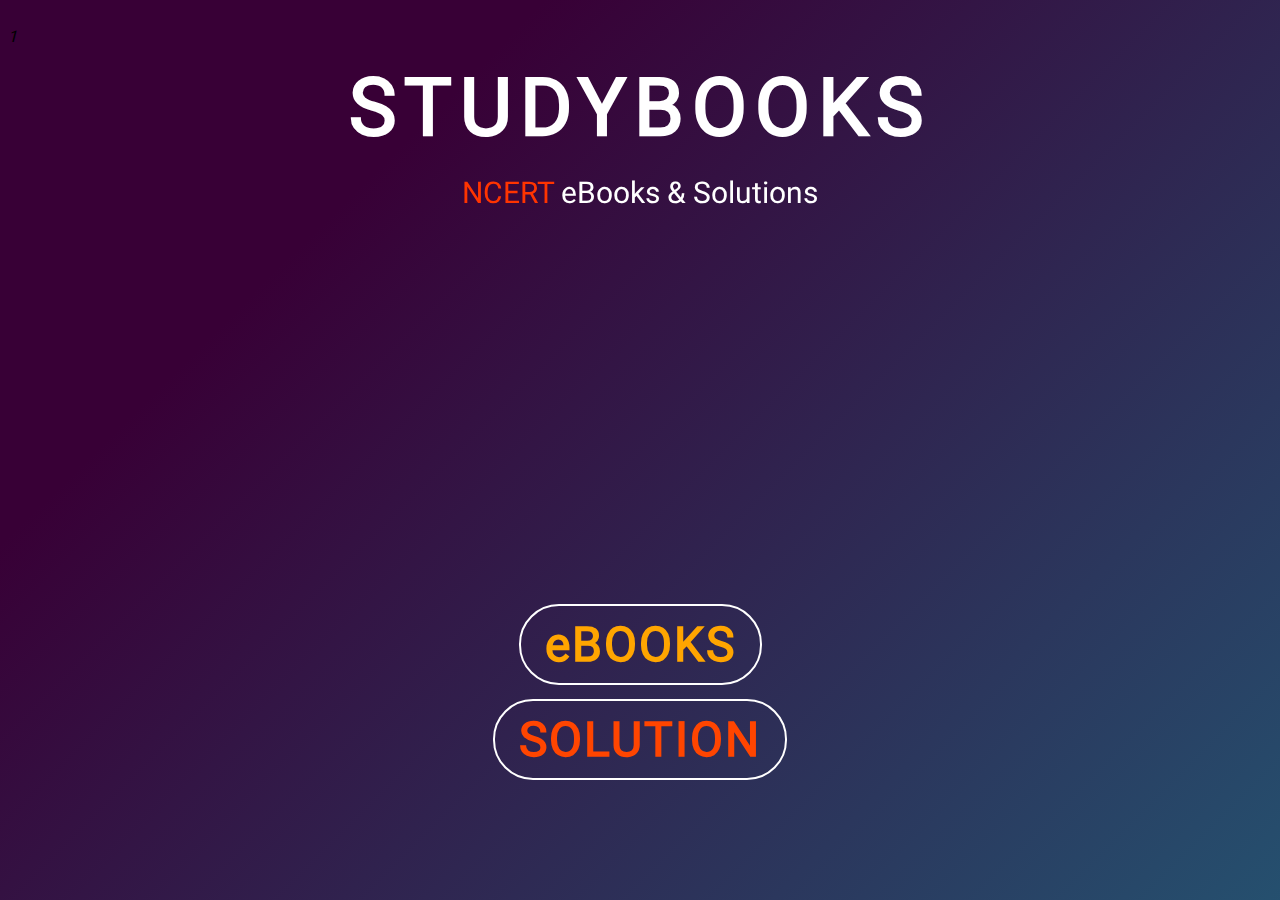
<file: index.html>
<!DOCTYPE html>
<head>
<title>Home - StudyBooks</title>
<link rel="shortcut icon" type="image/png" href="StudyBooks.png">
<meta name="viewport" content="user-scalable=no">
<meta name=google content=notranslate>
<link href='Roboto.css' rel='stylesheet'>
<link rel="manifest" href="StudyBooks.json">
<style>
#loading{
width: 100%;
height: 100%;
position: fixed;
top: 0;
left: 0;
background-color: #242f3f;
display:flex;
justify-content: center;
align-items: center;
z-index: 5;
}

.loader{
display: inline-block;
width: 99px;
height: 99px;
position: relative;
border: 4px solid #Fff;
animation: loader 2s infinite ease;
border-radius: 25%;
overflow: hidden;
}

.loader-inner{
vertical-align: top;
display: inline-block;
width: 100%;
background-image: linear-gradient(315deg, #0cbaba -100%, #380036 75%);
background-size: cover;
animation: loader-inner 2s infinite ease-in;
border-radius: 25%;
}

@keyframes loader{
0%{
transform: rotate(0deg);
}
25%{
transform: rotate(180deg);
}
50%{
transform: rotate(180deg);
}
75%{
transform: rotate(360deg);
}
100%{
transform: rotate(360deg);
}
}

@keyframes loader-inner{
0%{
height: 0%;
}
25%{
height: 0%;
}
50%{
height: 100%;
}
75%{
height: 100%;
}
100%{
height: 0%;
}
}

body{
background: linear-gradient(315deg, #0cbaba -100%, #380036 75%);
background-repeat: no-repeat;
background-attachment: fixed;
background-size: cover;
-webkit-tap-highlight-color: rgba(0,0,0,0);
user-select: none;
font-family: Roboto;
overscroll-behavior-y: none;
}

.containe{
text-align: center;
position: absolute;
top: 15%;
left: 50%;
transform: translate(-50%, -50%);
}

.containe span{
color: white;
display: block;
}

.text1{
color: white;
font-size: 500%;
font-weight: bold;
letter-spacing: 8px;
margin-bottom: 20px;
position: relative;
animation: text 1.5s 1;
}

.text2{
font-size: 30px;
color: #6ab04c;
}

@keyframes text{
0%{
color: #1e22;
margin-bottom: -40px;
}
30%{
letter-spacing: 25px;
margin-bottom: -40px;
}
85%-{
letter-spacing: 8px;
margin-bottom: -40px;
}
}

#GO{
font-size: 300%;
letter-spacing: 2px;
color: orange;
transition: 0.3s;
}

#GUIDE{
font-size: 250%;
color:yellow;
transition: 0.3s;
}

#SHARE{
font-size: 250%;
color:yellow;
transition: 0.3s;
}

a{
text-decoration: none;
padding: 10px;
border: 2px solid white;
border-radius: 40px;
transition: 0.3s;
}

#GO:active{
transition: 0.3s;
background: rgba(255,255,255,.2);
border-radius: 25px;
border: 4px solid #ffffbf;
letter-spacing: 4px;
}

#GUIDE:active{
transition: 0.3s;
background: rgba(255,255,255,.2);
border-radius: 25px;
border: 3px solid white;
}

#SHARE:active{
transition: 0.3s;
background: rgba(255,255,255,.2);
border-radius: 25px;
border: 3px solid white;
}

#responsive{
position: fixed;
bottom: 5.219%;
right: 0;
left: 0;
}

#updatebg{
z-index: 101;
background: rgba(0,0,0,0.7);
position: fixed;
left: 0;
top: 0;
height: 100%;
width: 100%;
display: none;
align-items: center;
justify-content: center;
color: white;
transition: 0.5s;
opacity: 0;
}

#updatebg span{
margin: 9%;
padding-left: 3%;
padding-right: 3%;
border-radius: 50px;
background: #181818;
border: 5px solid #643fef;
word-break: break-word;
overflow-Y: scroll;
}

#updatebg h1{
color: #d5f4ff;
font-size: 3rem;
}

h3{
transform: translateY(-18px);
}

h2{
font-size: 250%;
color: #d5ffbf;
}

#updatebg a{
background: #00a26d;
color white;
float: right;
border: 0;
font-size: 200%;
margin-bottom: 2%;
border-radius: 99px;
color: white;
padding: 9px;
text-decoration: none;
}

#updatebg a:active{
animation: shadow 0.5s ease;
}

@keyframes shadow{
0%{
box-shadow: 0 0 0 0px rgba(255, 255, 225, 0.5);
}
100%{
box-shadow: 0 0 0 25px rgba(255, 255, 225, 0);
}
}

li{
font-size: 200%;
}
</style>
<link rel="stylesheet" href="aos.css"/>
<script src="StudyBooks.js"></script>
<script>
function myFunction(){
document.getElementById("loading").style.display = 'none';
}

function	Mister_India(){
document.getElementById("GO!").style.visibility="visible";
}
setTimeout("Mister_India()",800)
</script>
</head>
<body onload="myFunction()">
<div id="loading">
<span class="loader"><span class="loader-inner"></span></span>
</div>
<div class="containe">
<div>
<span class="text1">STUDYBOOKS</span>
</div>
<div data-aos="fade-up" data-aos-duration="1200">
<div data-aos="zoom-in" data-aos-duration="1200">
<span class="text2"><font color="#ff3400">NCERT </font>eBooks & Solutions</span>
</div>
</div>
</div>
<br>								
<center id="responsive">
<div data-aos="fade-up" data-aos-delay="800">
<div data-aos="zoom-in" data-aos-delay="800">
<a href="StudyBooks.html" id="GO">
&nbsp;<b>eBOOKS</b>&nbsp;</a>
</div>
</div>
<br>
<br>
<div data-aos="fade-down" data-aos-delay="800">
<div data-aos="zoom-in" data-aos-delay="800">
<a href="Solution.html" id="GO">
&nbsp;<font color="orangered"><b>SOLUTION</b></font>&nbsp;</a>
</div>
</div>
<br>
<br>
<div id="GO!" style="visibility:hidden">
<div data-aos="fade-down" data-aos-delay="800">
<div data-aos="zoom-in" data-aos-delay="800">
<a href="Guide.html" id="SHARE">
&nbsp;Guide&nbsp;</a>	
</div>
</div>
</center>
</div>
<i id="timesloaded"></i>
<div>
<div id="updatebg">
<span>
<h1>New update available!</h1>
<h3 id="version">(Version: </h3>
<h2>What's New?</h2>
<p>
<li id="line1"></li>
<br>
</p>
<a href="StudyBooks.apk">&nbsp;Update&nbsp;</a>
<i id="update" style="display:none">2.51</i>
</span>
</div>
</div>
<script id="versionq"></script>
<script>
var timesloadedvr = document.getElementById("timesloaded");
var version = eval(localStorage.getItem("Version")-(-1));
if(localStorage.getItem("Version") !== null){
document.getElementById("timesloaded").innerHTML=version;
document.getElementById("versionq").src="Update.js?version="+version;
localStorage.removeItem("Version");
localStorage.setItem("Version", eval(timesloadedvr.innerHTML));
}
else if(localStorage.getItem("Version") == null){
localStorage.setItem("Version", "2");
document.getElementById("timesloaded").innerHTML=version;
document.getElementById("versionq").src="Update.js?version="+version;
localStorage.removeItem("Version");
localStorage.setItem("Version", eval(timesloadedvr.innerHTML));
}					 									
</script>
<script src="aos.js"></script>
<script>AOS.init();</script>
</body>
</html>
</file>
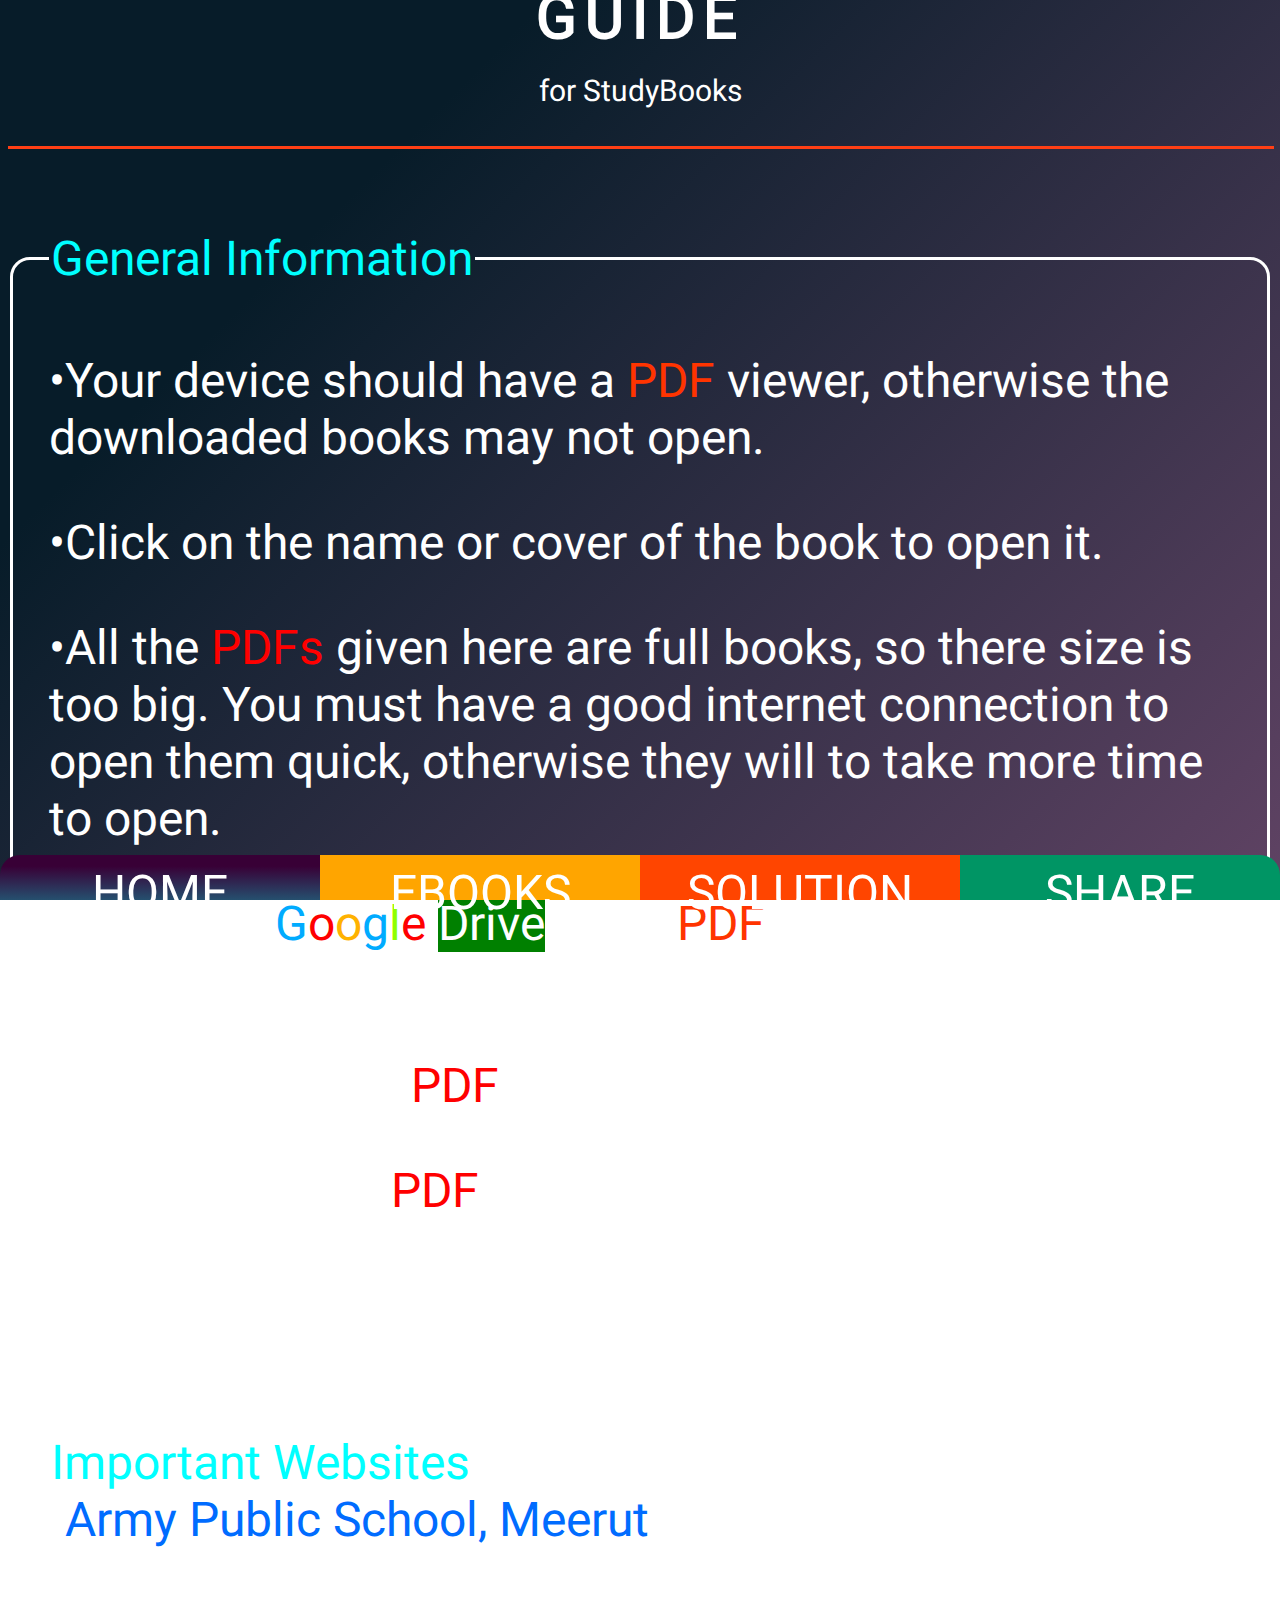
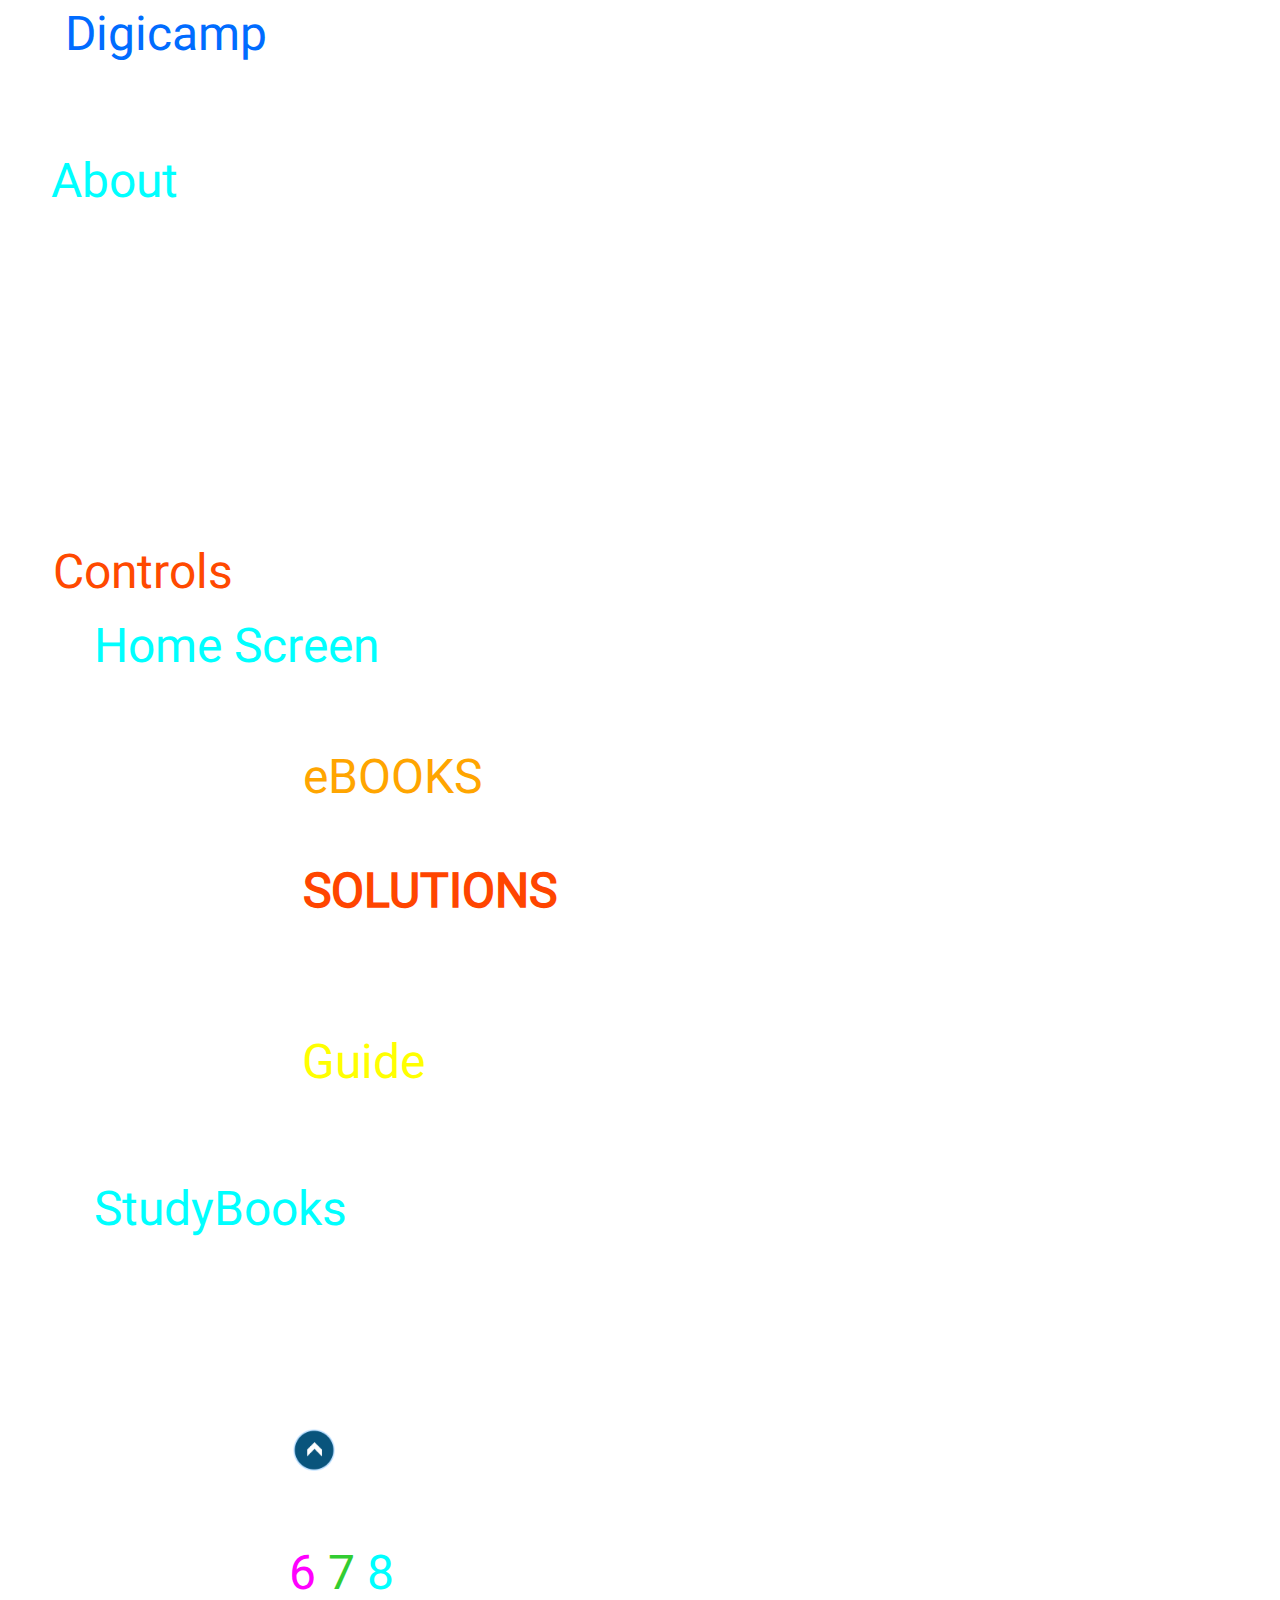
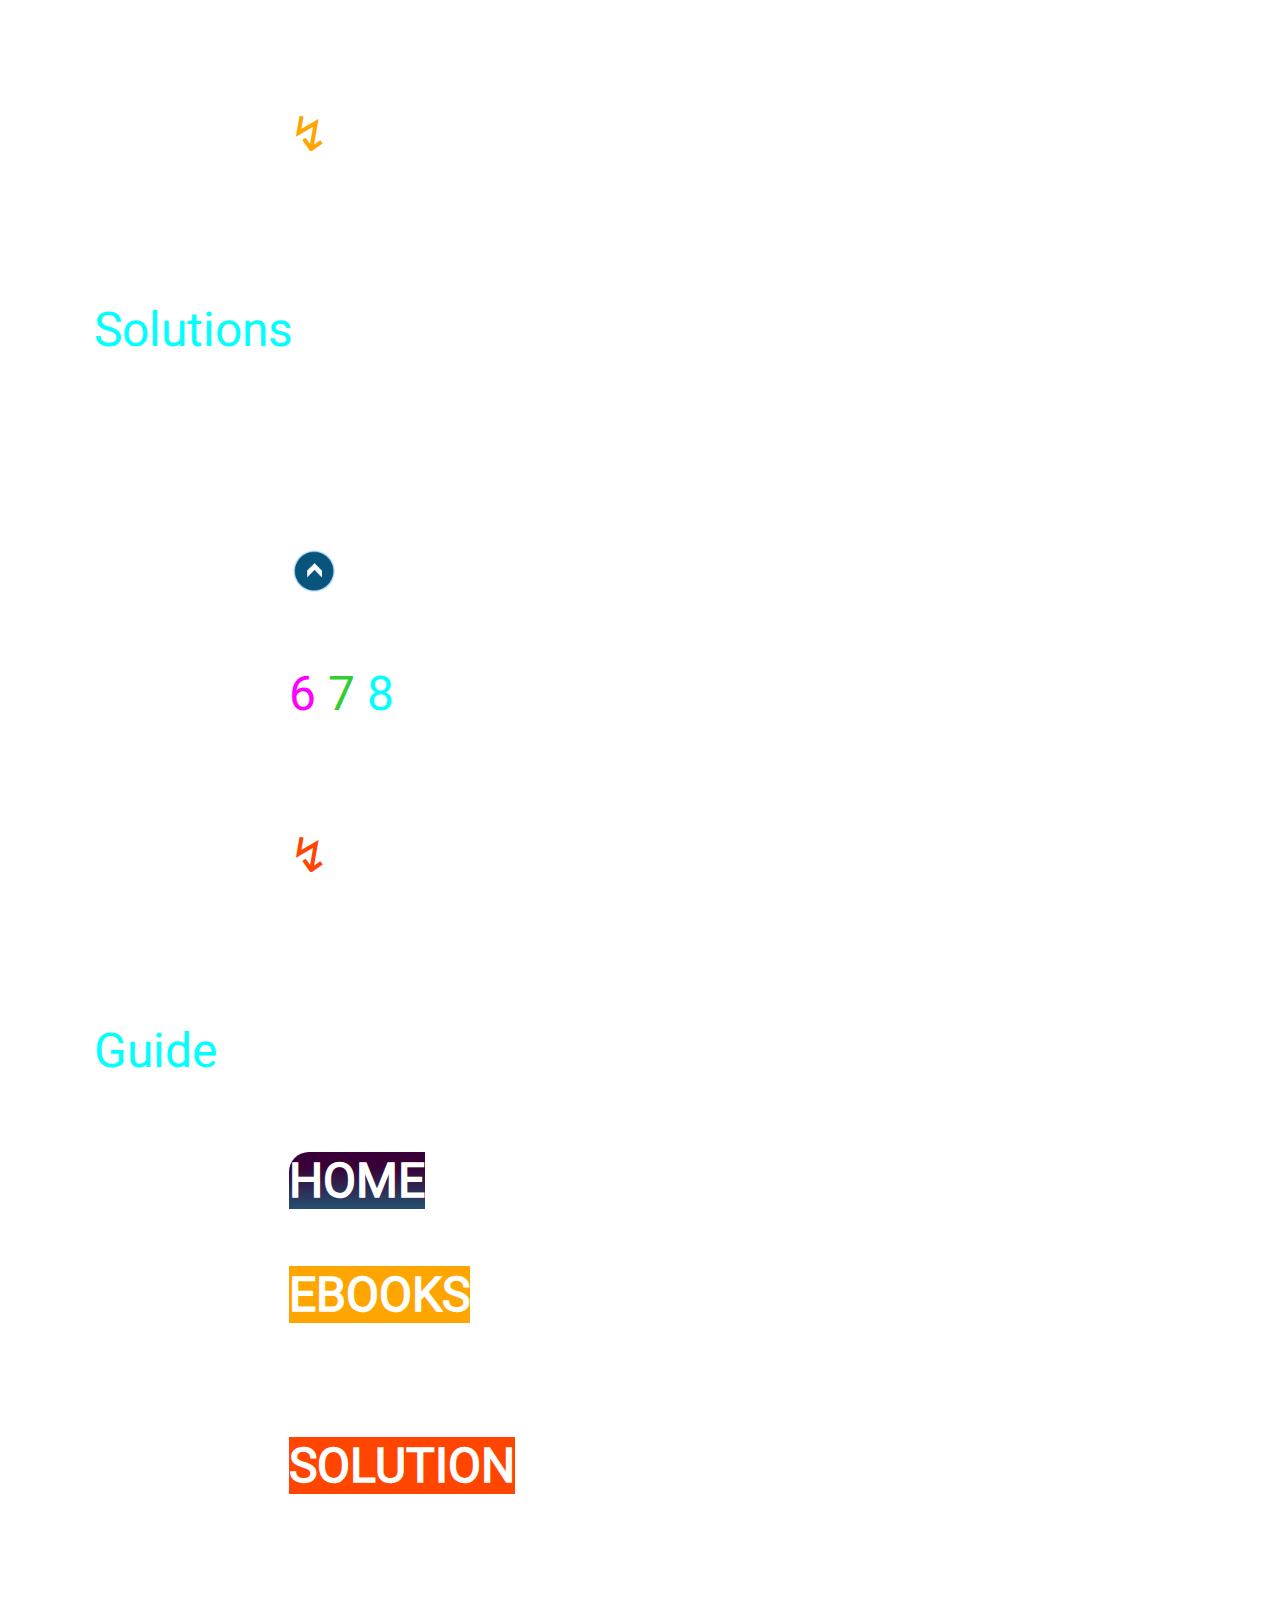
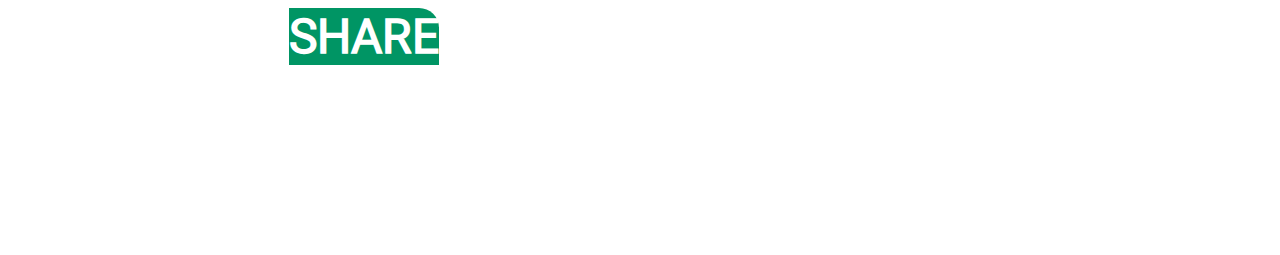
<file: Guide.html>
<!DOCTYPE html>
<head>
<title>Guide for StudyBooks</title>
<link rel="shortcut icon" type="image/png" href="StudyBooks.png">
<meta name="viewport" content="user-scalable=no">
<link href='Roboto.css' rel='stylesheet'>
<link rel="manifest" href="StudyBooks.json">
<style>
#loading{
width: 100%;
height: 100%;
position: fixed;
top: 0;
left: 0;
background-color: #030027;
display:flex;
justify-content: center;
align-items: center;
z-index: 5;
transition: 1s;
}

.loader{
display: inline-block;
width: 99px;
height: 99px;
position: relative;
border: 4px solid white;
animation: loader 2s infinite ease;
border-radius: 25%;
overflow: hidden;
}

.loader-inner{
vertical-align: top;
display: inline-block;
width: 100%;
background-image: linear-gradient(315deg, #604364 0%, #071c29 75%);
border-radius: 25%;
background-size: cover;
animation: loader-inner 2s infinite ease-in;
}

@keyframes loader{
0%{
transform: rotate(0deg);
}
25%{
transform: rotate(180deg);
}
50%{
transform: rotate(180deg);
}
75%{
transform: rotate(360deg);
}
100%{
transform: rotate(360deg);
}
}

@keyframes loader-inner{
0%{
height: 0%;
}
25%{
height: 0%;
}
50%{
height: 100%;
}
75%{
height: 100%;
}
100%{
height: 0%;
}
}

body{
background: linear-gradient(315deg, #604364 0%, #071c29 75%);
background-repeat: no-repeat;
background-size: cover;
background-attachment: fixed;
-webkit-tap-highlight-color: rgba(0,0,0,0);
user-select: none;
overscroll-behavior-y: none;
font-family: Roboto;
}

.container{
text-align: center;
position: absolute;
top: 5%;
left: 50%;
transform: translate(-50%, -50%);
}

.container span{
color: white;
display: block;
}

.text1{
color: white;
font-size: 60px;
font-weight: 700;
letter-spacing: 8px;
margin-bottom: 20px;
position: relative;
animation: text 2s 1;
}

.text2{
font-size: 30px;
color: #6ab04c;
text-align: center;
}

@keyframes text {
0%{
color: #1e22;
margin-bottom: -40px;
}

30%{
letter-spacing: 50px;
margin-bottom: -40px;
}

85%-{
letter-spacing: 8px;
margin-bottom: -40px;
}
}

#Fade_In{
animation: fadeIn 3s;		
}

@keyframes fadeIn{
from{
opacity: 0;
to{
opacity: 1;
}
}
}

.scrollTop{
position: fixed;
bottom: 100%;
right: 40px; 
width: 80px;
height: 80px;
background:white url(ScrollToTop.png);
border-radius: 50%;
background-size: 175px;
background-position: center;
background-repeat: no-repeat; 
cursor: pointer;
z-index: 3;
visibility: hidden;
opacity: 0;
transition: 0.8s;
}

.scrollTop.active{
bottom: 6%;
visibility: visible;
opacity: 1;
}

#solutions{
position: fixed;
bottom: 0;
background: orangered;
left: 50%;
width: 25%;
height: 5%;
z-index: 1;
transition: 0.3s;
}

#solutions:active{
height: 7%;
border-radius: 20px 20px 0 0;
transition: 0.3s;
}

#home:active{
height: 7%;
border-radius: 20px 20px 0 0;
transition: 0.3s;
}

#ebook:active{
height: 7%;
border-radius: 20px 20px 0 0;
transition: 0.3s;
}

#share:active{
height: 7%;
border-radius: 20px 20px 0 0;
transition: 0.3s;
}

#ebook{
position: fixed;
bottom: 0;
background: orange;
left: 25%;
width: 25%;
height: 5%;
z-index: 1;
transition: 0.3s;
}

#share{
position: fixed;
bottom: 0;
background: #009564;
left: 75%;
width: 25%;
height: 5%;
z-index: 1;
border-radius: 0 20px 0 0;
transition: 0.3s;
}

#home{
position: fixed;
bottom: 0;
background: linear-gradient(to top, #0cbaba -100%, #380036 75%);
left: 0;
width: 25%;
height: 5%;
z-index: 1;
border-radius: 20px 0 0 0;
transition: 0.3s;
}

#middle{
position: relative;
transform: translateY(15%)
}

#sol{
color: orangered;
border-radius: 40px;
border: 2px solid white;
transition: 0.3s;
}

#sol:active{
transition: 0.3s;
background: rgba(255,255,255,.2);
border-radius: 15px;
border: 2px solid #ffffbf;
letter-spacing: 2px;
}

a{
text-decoration: none;
}

#gui{
border-radius: 40px;
border: 1px solid white;
transition: 0.3s;
color: yellow;
}

#gui:active{
transition: 0.3s;
background: rgba(255,255,255,.2);
border-radius: 15px;
}

#eb{
color: orange;
border-radius: 40px;
border: 2px solid white;
transition: 0.3s;
}

#eb:active{
transition: 0.3s;
background: rgba(255,255,255,.2);
border-radius: 15px;
border: 2px solid #ffffbf;
letter-spacing: 2px;
}

fieldset{
border-radius: 20px;
border: 3px solid white;
}

#thicc{
border: thick solid white;
}

#h{
background: linear-gradient(to top, #0cbaba -100%, #380036 75%);
border-radius: 20px 0 0 0;
}

#e{
background: orange;
}

#s{
background: orangered;
}

#g{
background: linear-gradient(315deg, #604364 0%, #071c29 74%);
border-radius: 0 20px 0 0;
}

#c{
border-radius: 15px;
border: 2px solid green;
background: rgb(0,162,109);
}

#sh{
border-radius: 0 20px 0 0;
background: #009564;
}

#img{
border-radius: 9px;
}
</style>

<script>
function myFunction(){
document.getElementById("loading").style.opacity="0";
setTimeout(()=>{
document.getElementById("loading").style.display="none";
},999)
};

function share(){
navigator.share({
title: 'StudyBooks',
text: 'Install StudyBooks to get all NCERT eBooks & Solutions for free.',
url: 'https://swapnil-pradhan.github.io/StudyBooks/StudyBooks.apk'
}).then(()=>{
alert("Thanks for sharing!")
})
}
</script>
<script src="StudyBooks.js"></script>
</head>
<body onload="myFunction()">
<div id="loading">
<span class="loader"><span class="loader-inner"></span></span>
</div>
<a href="index.html"><div id="home"><font color="white" size="9"><center id="middle">HOME</center></div></a>

<a href="Solution.html"><div id="solutions"><font color="white" size="9"><center id="middle">SOLUTION</center></div></a>

<a href="StudyBooks.html"><div id="ebook"><font color="white" size="9"><center id="middle">EBOOKS</center></div></a>

<a href="javascript:void(0)" onclick="share()"><div id="share"><font color="white" size="9"><center id="middle">SHARE</center></div></a>

<div class="scrollTop" onclick="scrollToTop()"></div>
<div class="container">
<div>
<span class="text1"><b>GUIDE</b></span>
</div>
<span class="text2">for StudyBooks</span>
</div>
<div id="Fade_In">

<br>
<br>
<HR SIZE="3"WIDTH="100%"COLOR="#ff3f15">
<br>
														
<FIELDSET>
<legend><font color="cyan"><font size="10">General Information</font></font></legend>
<font size="7">								
<P><FONT COLOR="WHITE">&bull;Your device should have a <A STYLE="text-decoration:none; color:#ff3400" HREF="https://play.google.com/store/apps/details?id=com.adobe.reader">PDF</A> viewer, otherwise the downloaded books may not open.
<P>&bull;Click on the name or cover of the book to open it.</P></FONT></P>
<P><FONT COLOR="WHITE">&bull;All the <a href="https://play.google.com/store/apps/details?id=com.adobe.reader" STYLE="text-decoration:none; color:red">PDFs</a> given here are full books, so there size is too big. You must have a good internet connection to open them quick, otherwise they will to take more time to open.</FONT></P>
		
<P><FONT COLOR="WHITE">&bull;Sign in to</FONT> <A STYLE="text-decoration:none; color:#00abff" HREF="https://www.google.com/url?sa=t&source=web&rct=j&url=/logos/2020/kitsune/rc6/kitsune20.html%3Fhl%3Den&ved=2ahUKEwia2Pyaw93yAhWFTX0KHfm-CNkQhJkIKAF6BAgDEBA&usg=AOvVaw0u-BpC1DxxmVfEhCQ_H4cp">G</A><A STYLE="text-decoration:none; color:RED" HREF="https://www.google.com/url?sa=t&source=web&rct=j&url=/logos/2017/logo17/logo17.html%3Fhl%3Den&ved=2ahUKEwia2Pyaw93yAhWFTX0KHfm-CNkQhJkIKAJ6BAgDEBE&usg=AOvVaw12h2HLiIVp1T_xBw-DBLUj">o</A><FONT COLOR="RED"><A STYLE="text-decoration:none; color:#ffb200"				HREF="https://www.google.com/url?sa=t&source=web&rct=j&url=/logos/2017/cricket17/cricket17.html%3Fhl%3Den&ved=2ahUKEwia2Pyaw93yAhWFTX0KHfm-CNkQhJkIKAR6BAgDEBM&usg=AOvVaw21mo70xZWtG2AfBzRz2U8I">o</A><A STYLE="text-decoration:none; color:#00abff" HREF="https://www.google.com/url?sa=t&source=web&rct=j&url=/logos/doodles/2017/fischinger/fischinger17.9.html%3Fhl%3Den&ved=2ahUKEwia2Pyaw93yAhWFTX0KHfm-CNkQhJkIKAd6BAgDEBY&usg=AOvVaw0TiYjYsy0h7cffALzSYWrp">g</A><A STYLE="text-decoration:none; color:#8fff00" HREF="https://www.google.com/url?sa=t&source=web&rct=j&url=/logos/2016/rockmore/rockmore16.html%3Fhl%3Den&ved=2ahUKEwia2Pyaw93yAhWFTX0KHfm-CNkQhJkIKAh6BAgDEBc&usg=AOvVaw2qPUjVFLHrdJYMsMJcrKEw">l</A><A STYLE="text-decoration:none; color:RED" HREF="https://www.google.com/url?sa=t&source=web&rct=j&url=/logos/2018/gnomes/gnomes18.html%3Fhl%3Den&ved=2ahUKEwia2Pyaw93yAhWFTX0KHfm-CNkQhJkIKAp6BAgDEBk&usg=AOvVaw2m3FGrGEKJ9xQFceQ8xkw6">e </A><A STYLE="text-decoration:none; color:WHITE; background:GREEN" HREF="https://play.google.com/store/apps/details?id=com.google.android.apps.docs">Drive</A> <FONT COLOR= "WHITE"> if the </FONT><A STYLE="text-decoration:none; color:#ff3400" HREF="https://play.google.com/store/apps/details?id=com.adobe.reader">PDF</A><FONT COLOR="WHITE"> is not opening.</FONT>
<p>
<font color="white">
&bull;You will have to give acces to media files and storage to download any <a href="https://play.google.com/store/apps/details?id=com.adobe.reader" STYLE="text-decoration:none; color:red">PDF</a> or BIN files.
<p>
&bull;All the BIN and <a href="https://play.google.com/store/apps/details?id=com.adobe.reader" STYLE="text-decoration:none; color:red">PDF</a> files that you'll download will be stored in your internal storage in the Download's folder.
</font>				
</FIELDSET>

<br>

<fieldset>
<legend><font color="cyan">Important Websites</font></legend>
<font color="white">&bull;</font><a style="text-decoration:none; color:#006cff" href="https://www.apsmeerut.com/">Army Public School, Meerut</a>
<br><br>
<font color="white">&bull;</font><a style="text-decoration:none; color:#006cff" href="https://www.apsdigicamp.com/">Digicamp</a>
</font>
</fieldset>
<br>
<fieldset>
<legend><font color="cyan" size="10">About</font></legend>
<FONT COLOR="WHITE"><I>&bull;Developed by:</i><b><strong> Swapnil Pradhan</li></strong></b></FONT>
<br>
<br>
<FONT COLOR="WHITE"><i>&bull;Version</i>: 2.51</FONT>
<br>
<br>
&bull;<i>Permission Required</i>: Media files and storage.
</fieldset>

<fieldset id="thicc">
<legend><font color="#ff4900"><font size="13">Controls</font></font></legend>
<fieldset>
<legend><font color="cyan"><font size="10">Home Screen</font></font>
</legend>
<br>
<font color="white">
&bull;Click on <a href="StudyBooks.html" style="text-decoration:none;" id="eb">
&nbsp;eBOOKS&nbsp;</a>to go to the eBooks page.
<br>
<br>			
&bull;Click on <b><a href="Solution.html" id="sol">&nbsp;SOLUTIONS&nbsp;</a></b> to get all the solutions of the NCERT books of class 6 to 8.
</font>
<br>
<br>
&bull;Click on <a href="Guide.html" id="gui">
&nbsp;Guide&nbsp;</a>to come back to this page.
</fieldset>
<br>
<fieldset>
<legend><font color="cyan"><font size="10">StudyBooks</font></font></legend>
<br>
<font color="white">
&bull;Click on &#9776; to open the menu.
<br>
<br>
&bull;Click on
<img src="ScrollToTop.png" alt="Top" width="50px" height="50px" onclick="scrollToTop()"></a>to go to the top of the screen.
<br>
<br>
&bull;Click on
<font color="magenta">6</font> <font color="limegreen">7</font> <font color="cyan">8</font> to jump directly to Class 6, Class 7 & Class 8 without scrolling respectively.
<p>
&bull;Click on<a href="#Bottom" style="color:orange"> &#8623;</a> to jump to the bottom of the screen.								
</font>				
</fieldset>
<br>
<fieldset>
<legend><font color="cyan"><font size="10">Solutions</font></font></legend>
<br>
<font color="white">
&bull;Click on &#9776; to open the menu.
<br>
<br>
&bull;Click on
<img src="ScrollToTop.png" alt="Top" width="50px" height="50px" onclick="scrollToTop()"></a>to go to the top of the screen.
<br>
<br>
&bull;Click on
<font color="magenta">6</font> <font color="limegreen">7</font> <font color="cyan">8</font> to jump directly to Class 6, Class 7 & Class 8 without scrolling respectively.
<p>
&bull;Click on<a href="#Bottom" style="color: orangered"> &#8623;</a> to jump to the bottom of the screen.								
</font>				
</fieldset>
<br>
<fieldset>
<legend><font color="cyan"><font size="10">Guide</font></font></legend>
<br>
<font color="white">
&bull;Click on <a href="index.html" style="color: white"><b id="h">HOME</b></a> to go to the home page of the app.
<br>
<br>
&bull;Click on <a href="StudyBooks.html" style="color: white"><b id="e">EBOOKS</b></a> go get to the home page of the app.
<br>
<br>
&bull;Click on <a href="Solution.html" style="color: white"><b id="s">SOLUTION</b></a> go get to the home page of the app.
<br>
<br>
&bull;Click on <b id="sh">SHARE</b> to share this web app.
</fieldset>
</fieldset>
</div>
<br>
&nbsp;
<script>
window.addEventListener('scroll', function(){ 
var scroll = document.querySelector('.scrollTop'); scroll.classList.toggle("active" , window.scrollY > 500)
})
function scrollToTop(){
window.scrollTo({
top: 0,
behavior: 'smooth'
})
}
</script>
</body>
</html>
</file>
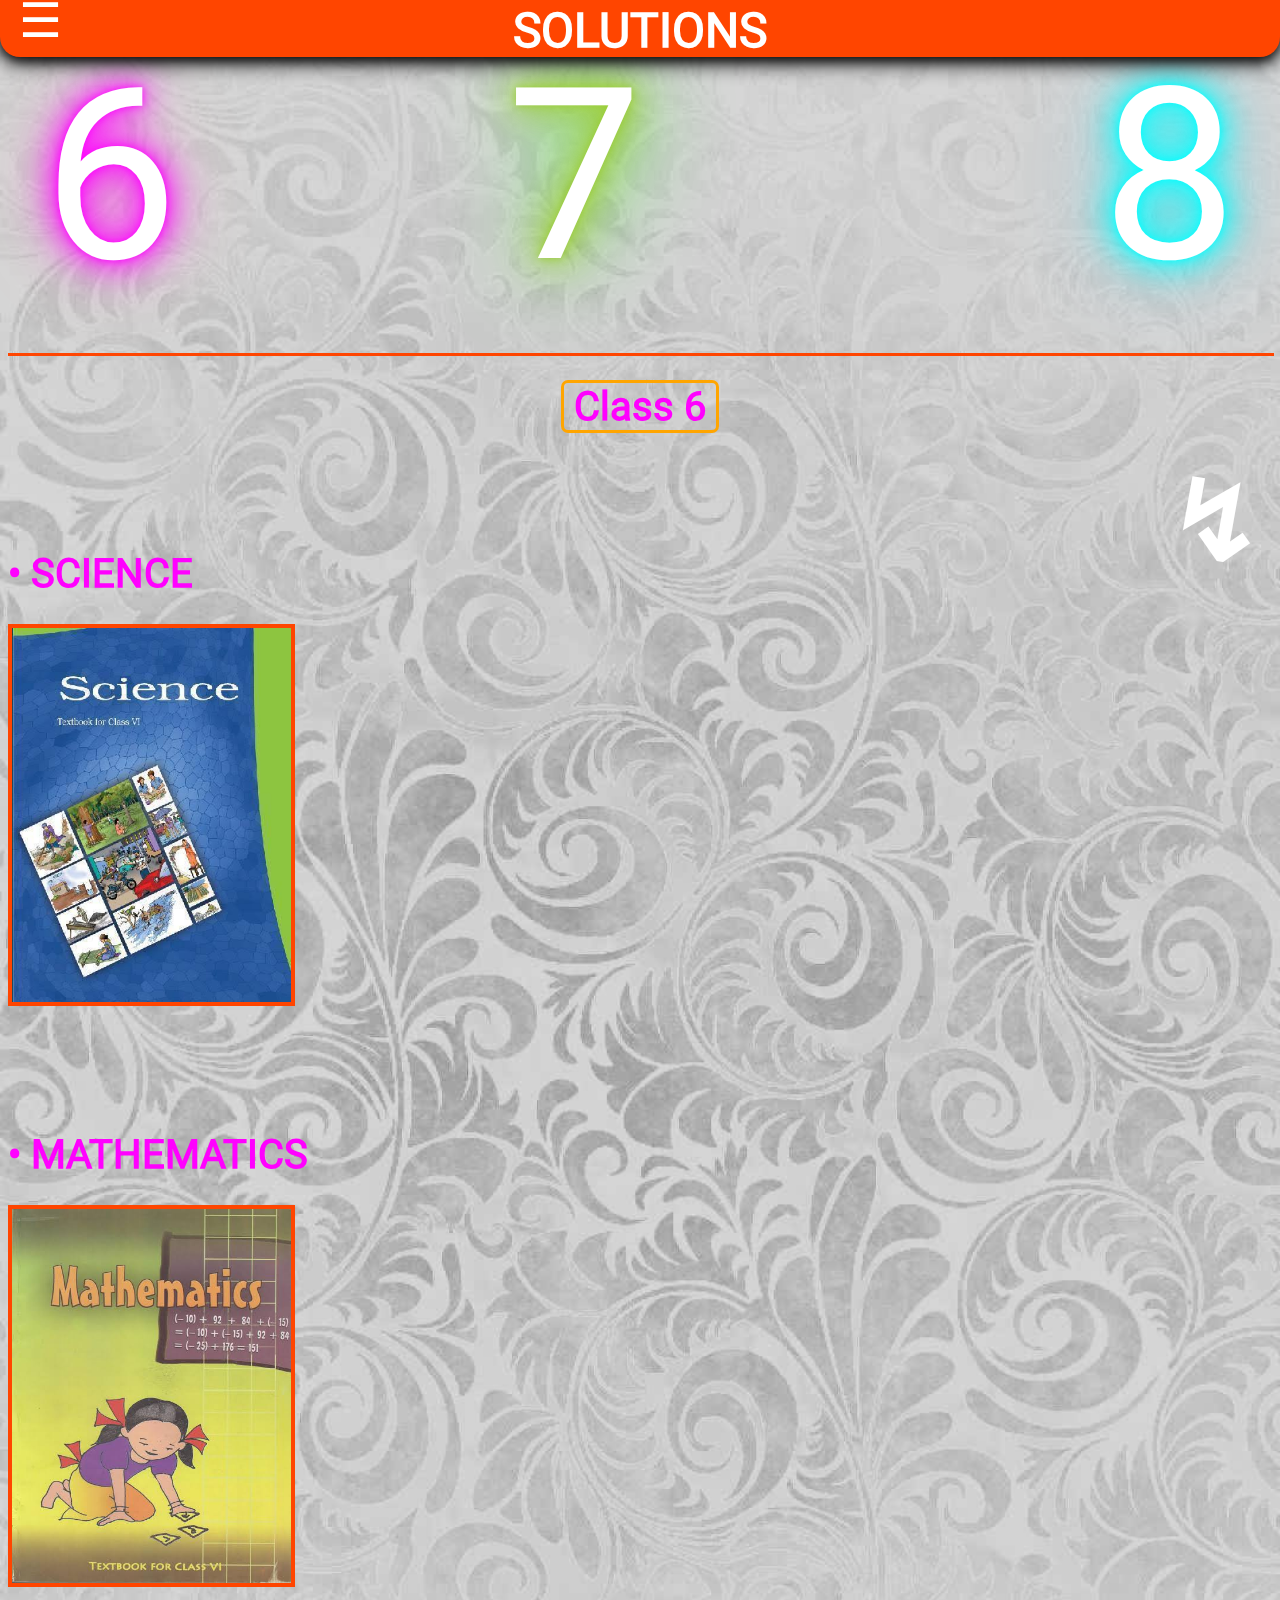
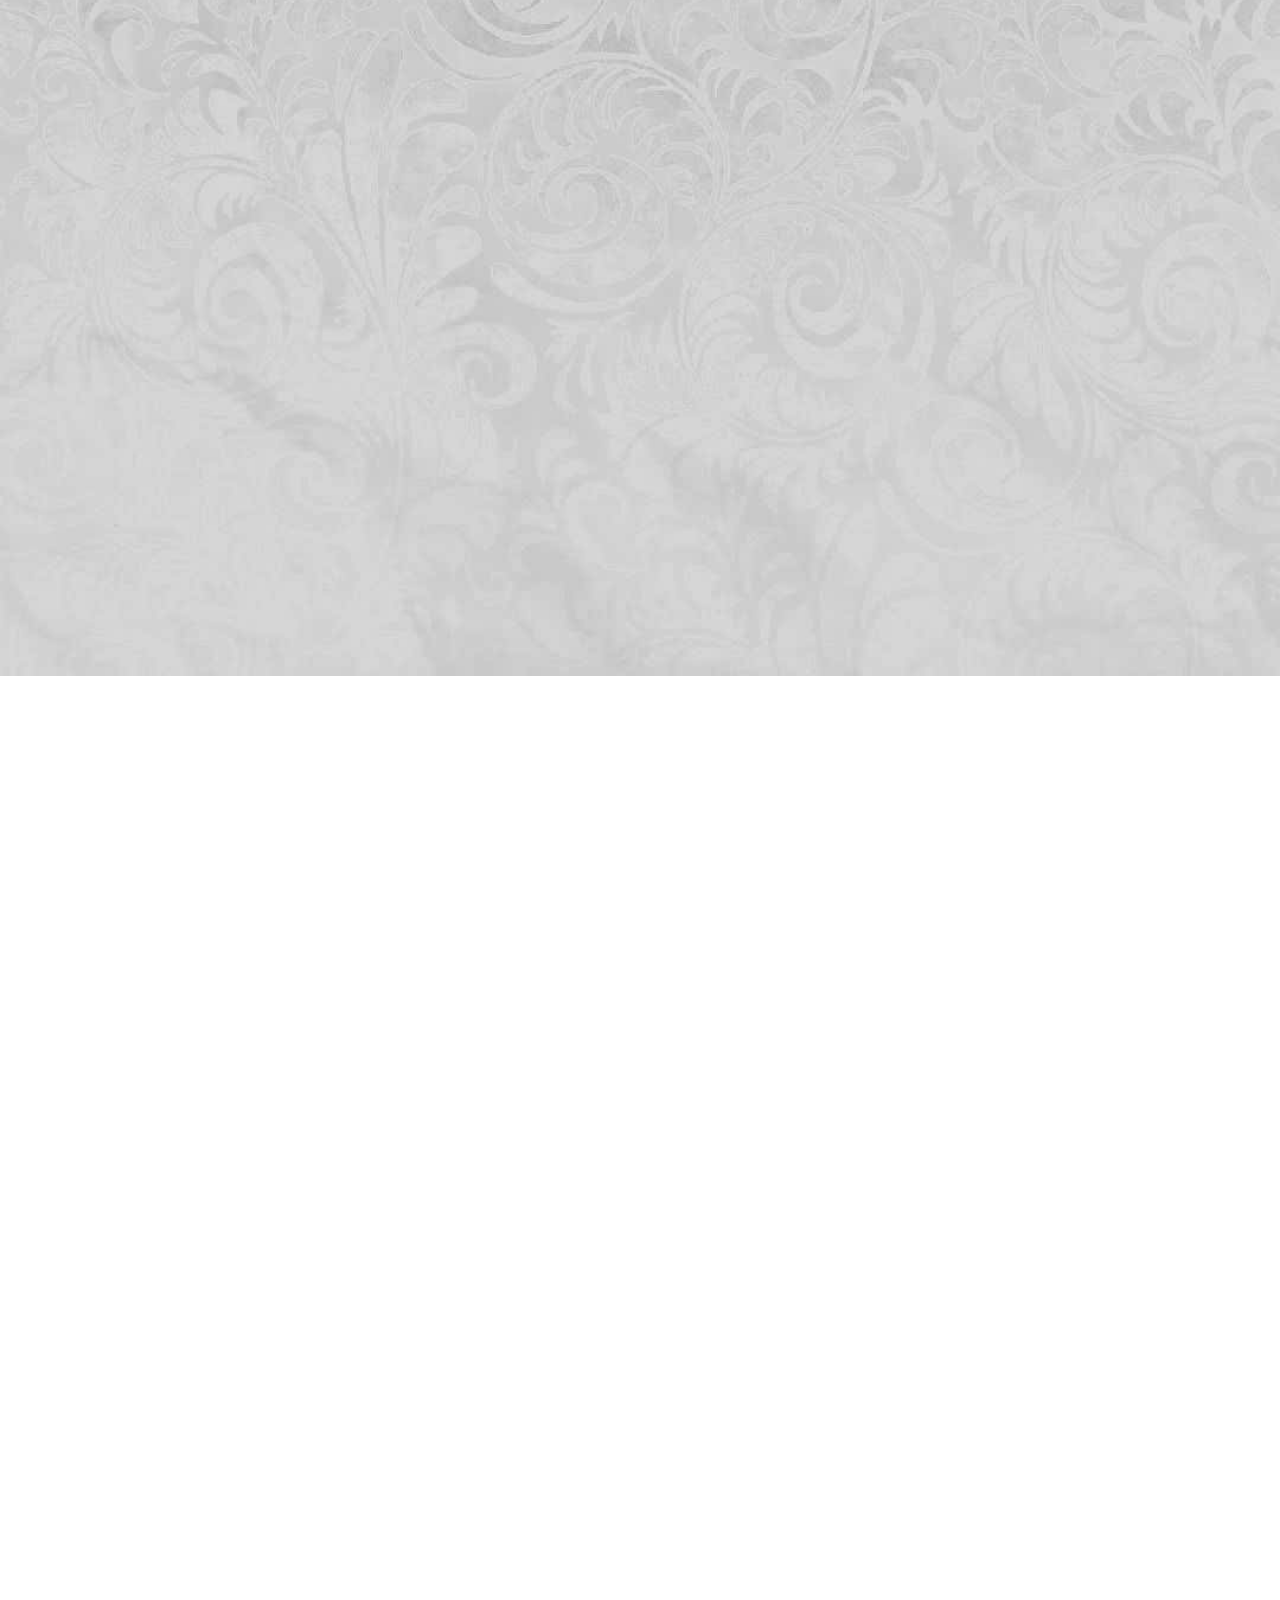
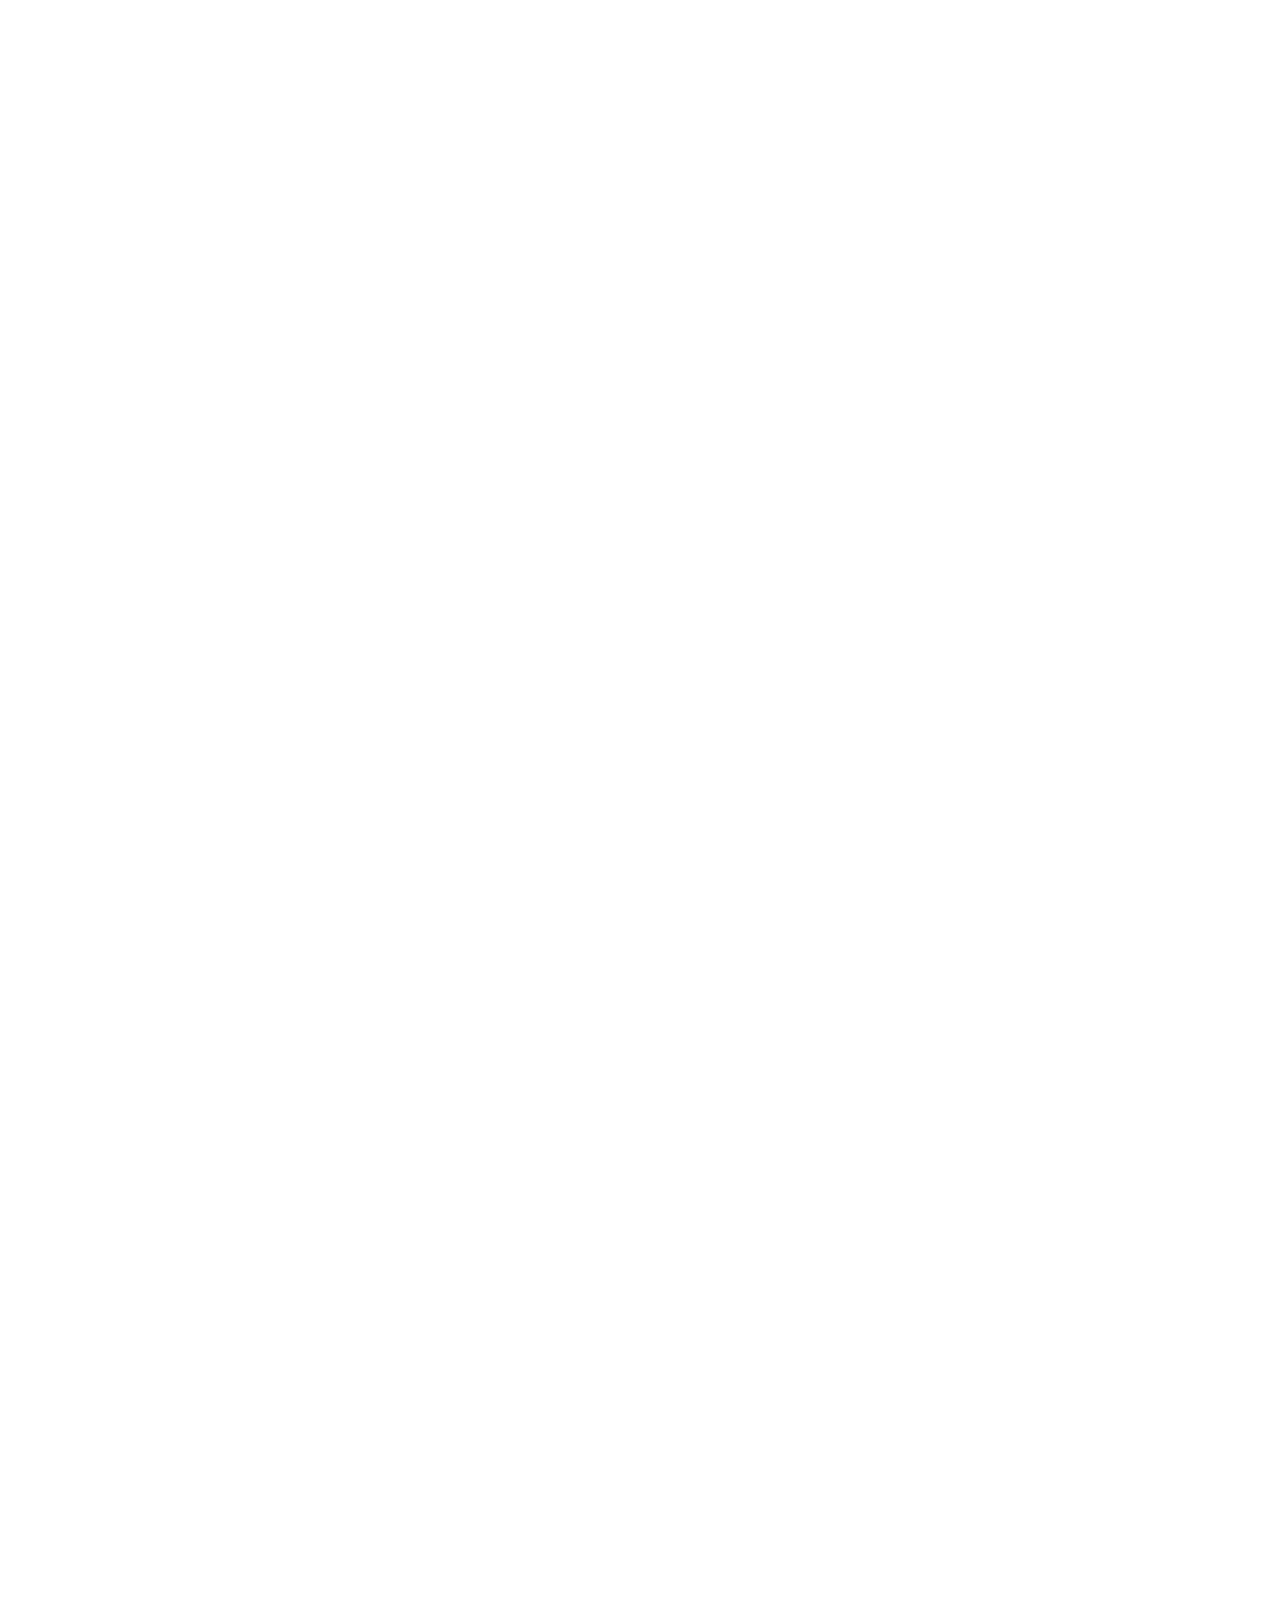
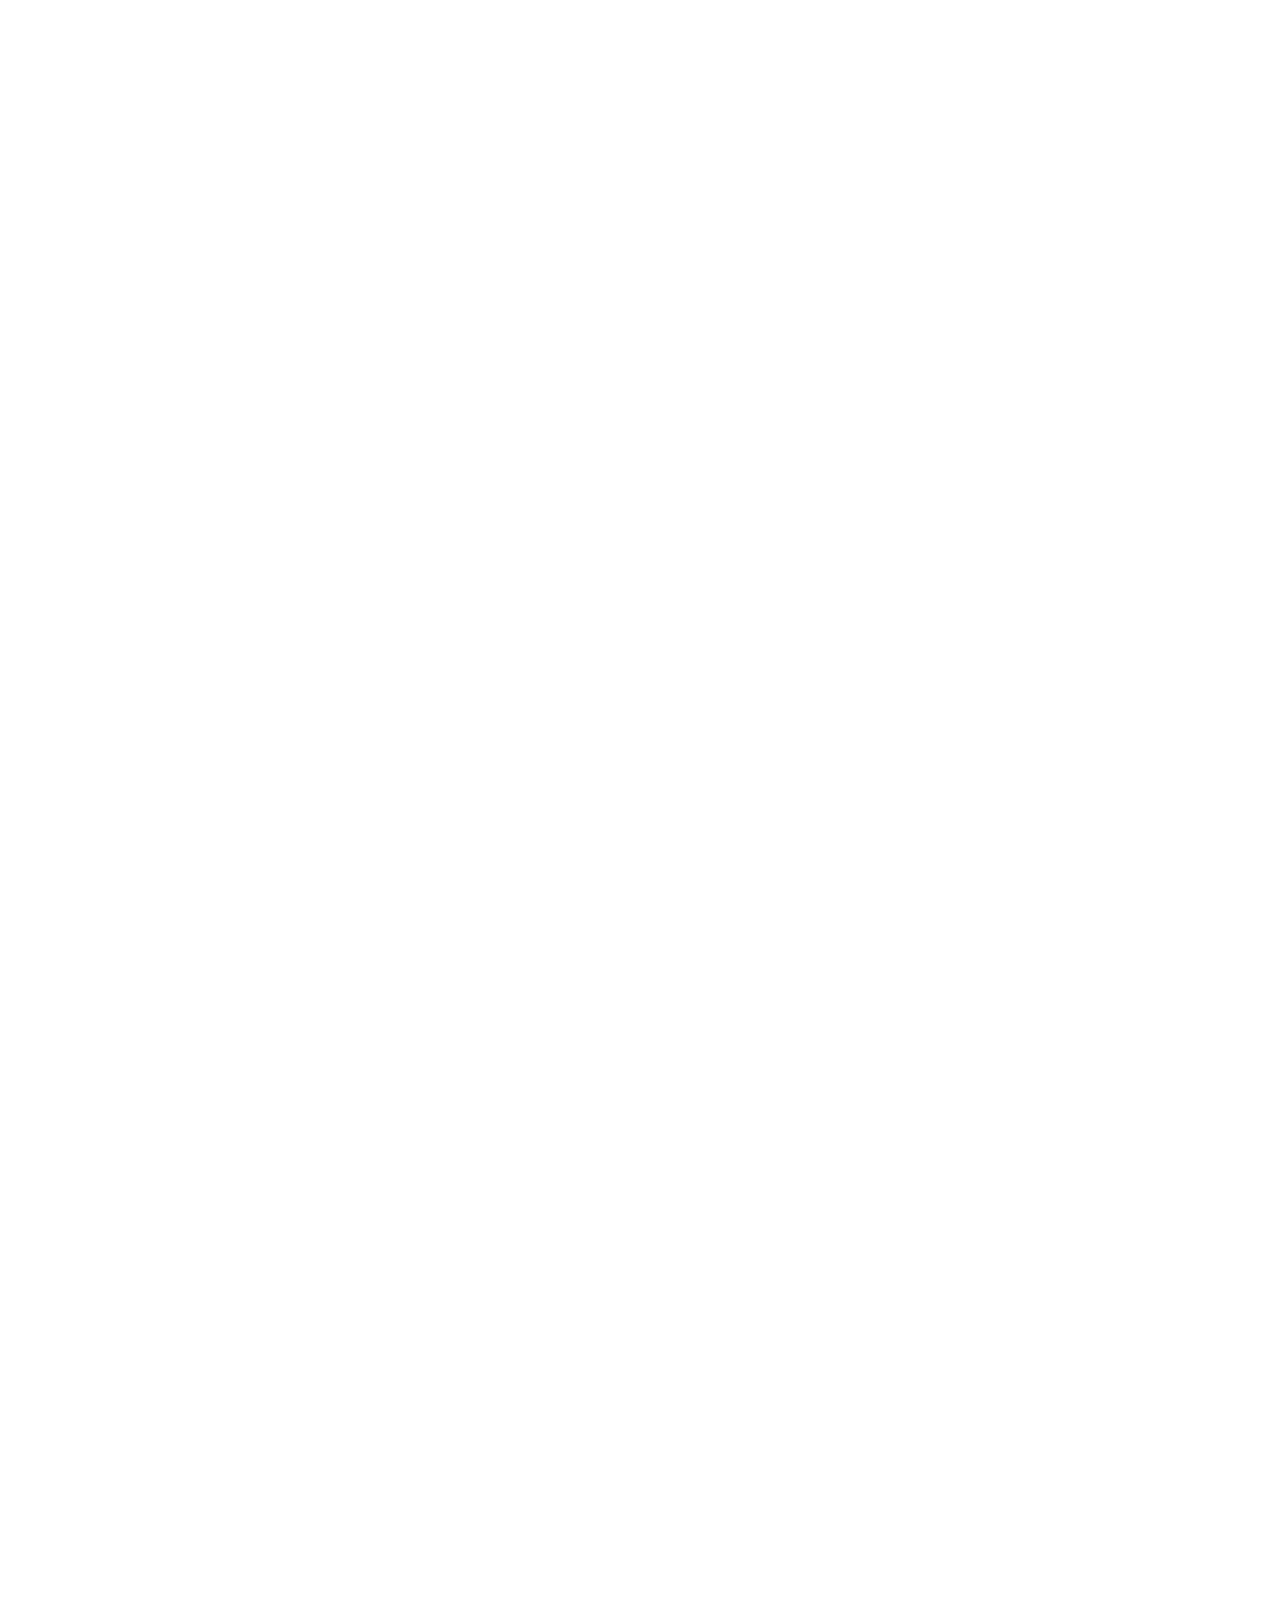
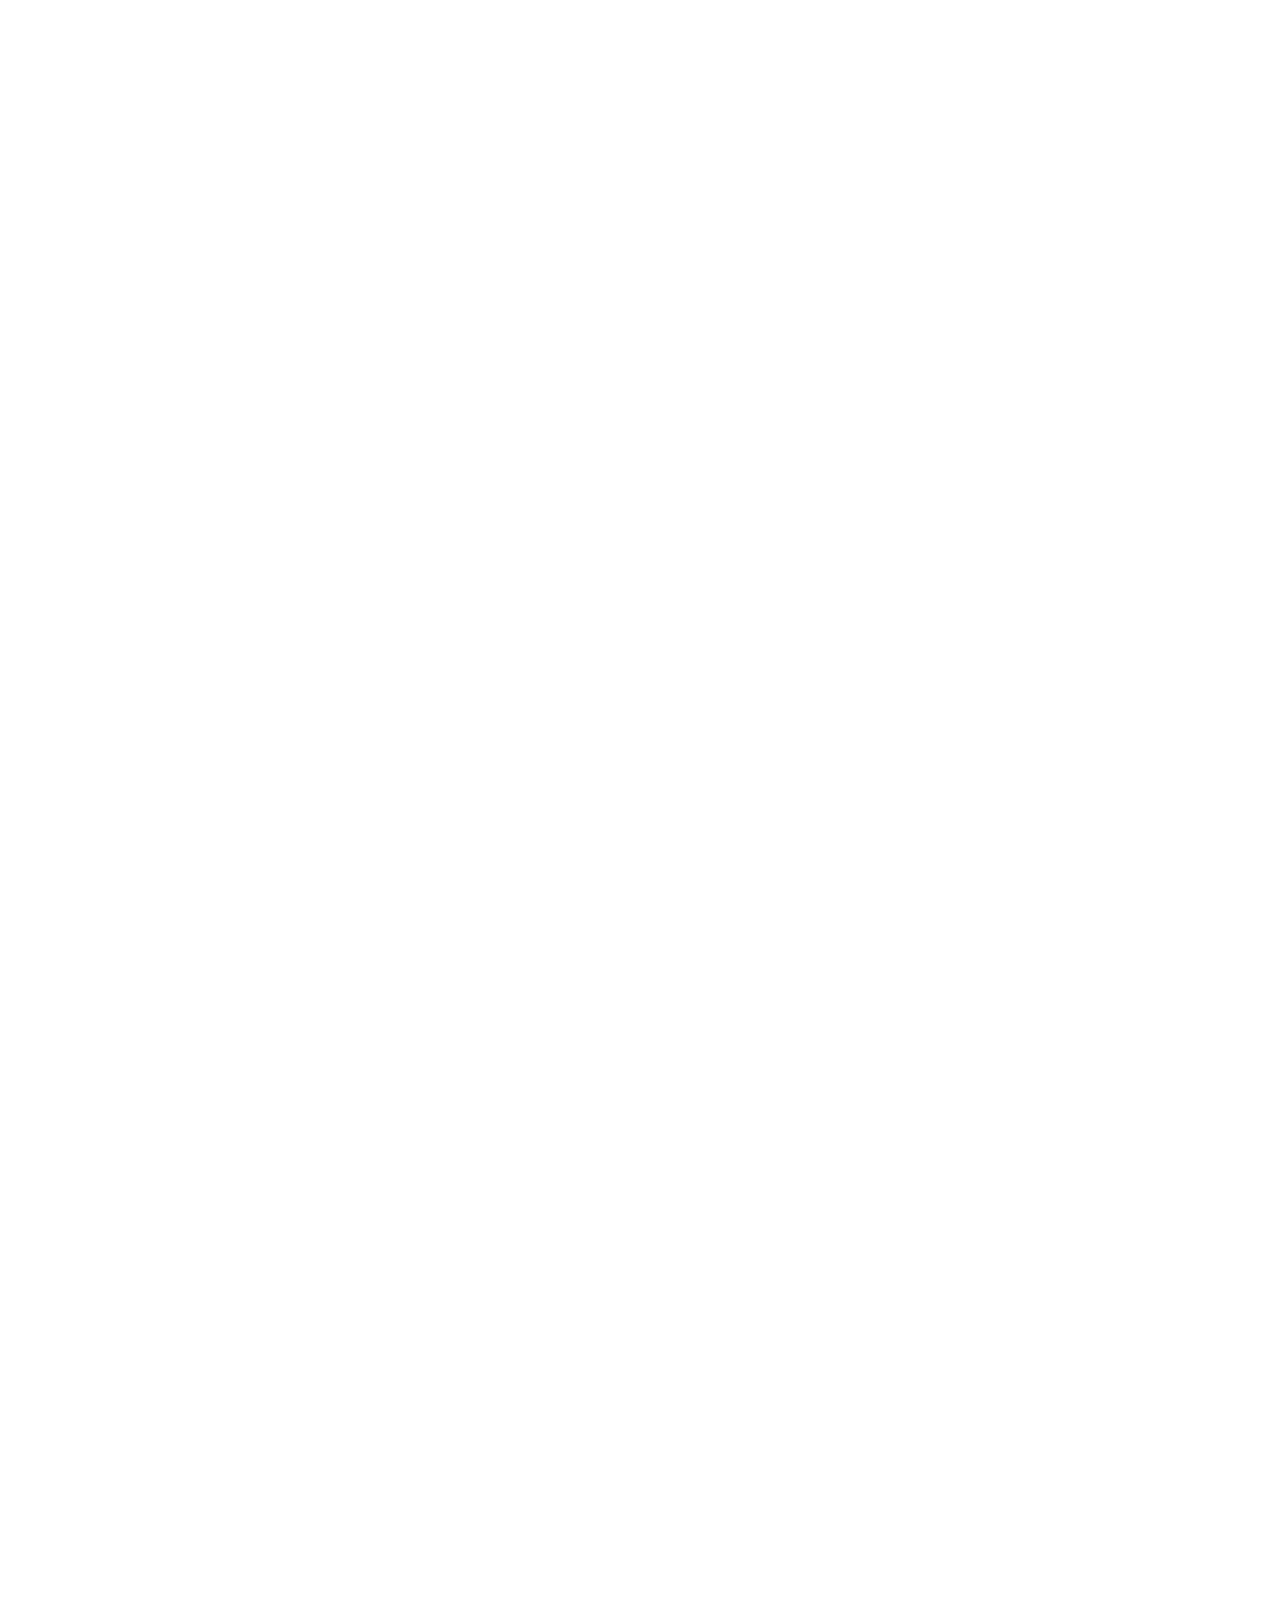
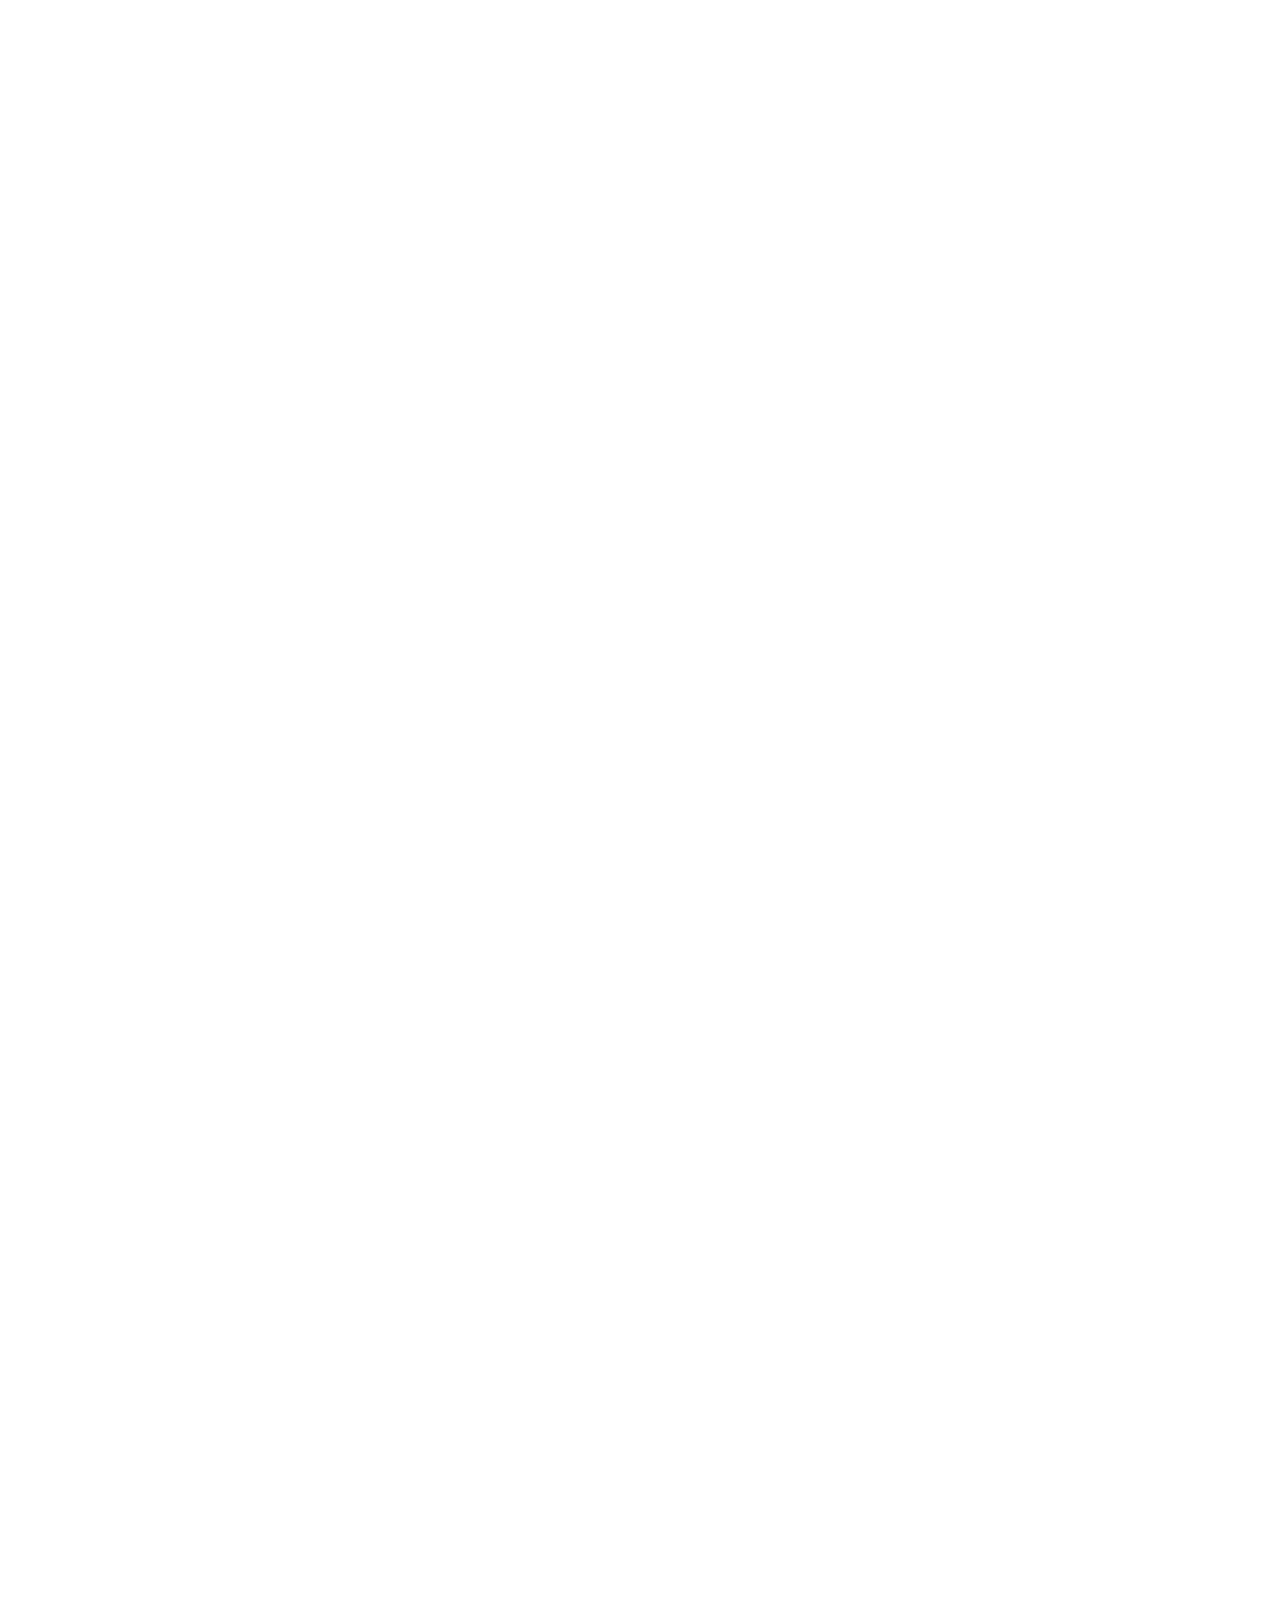
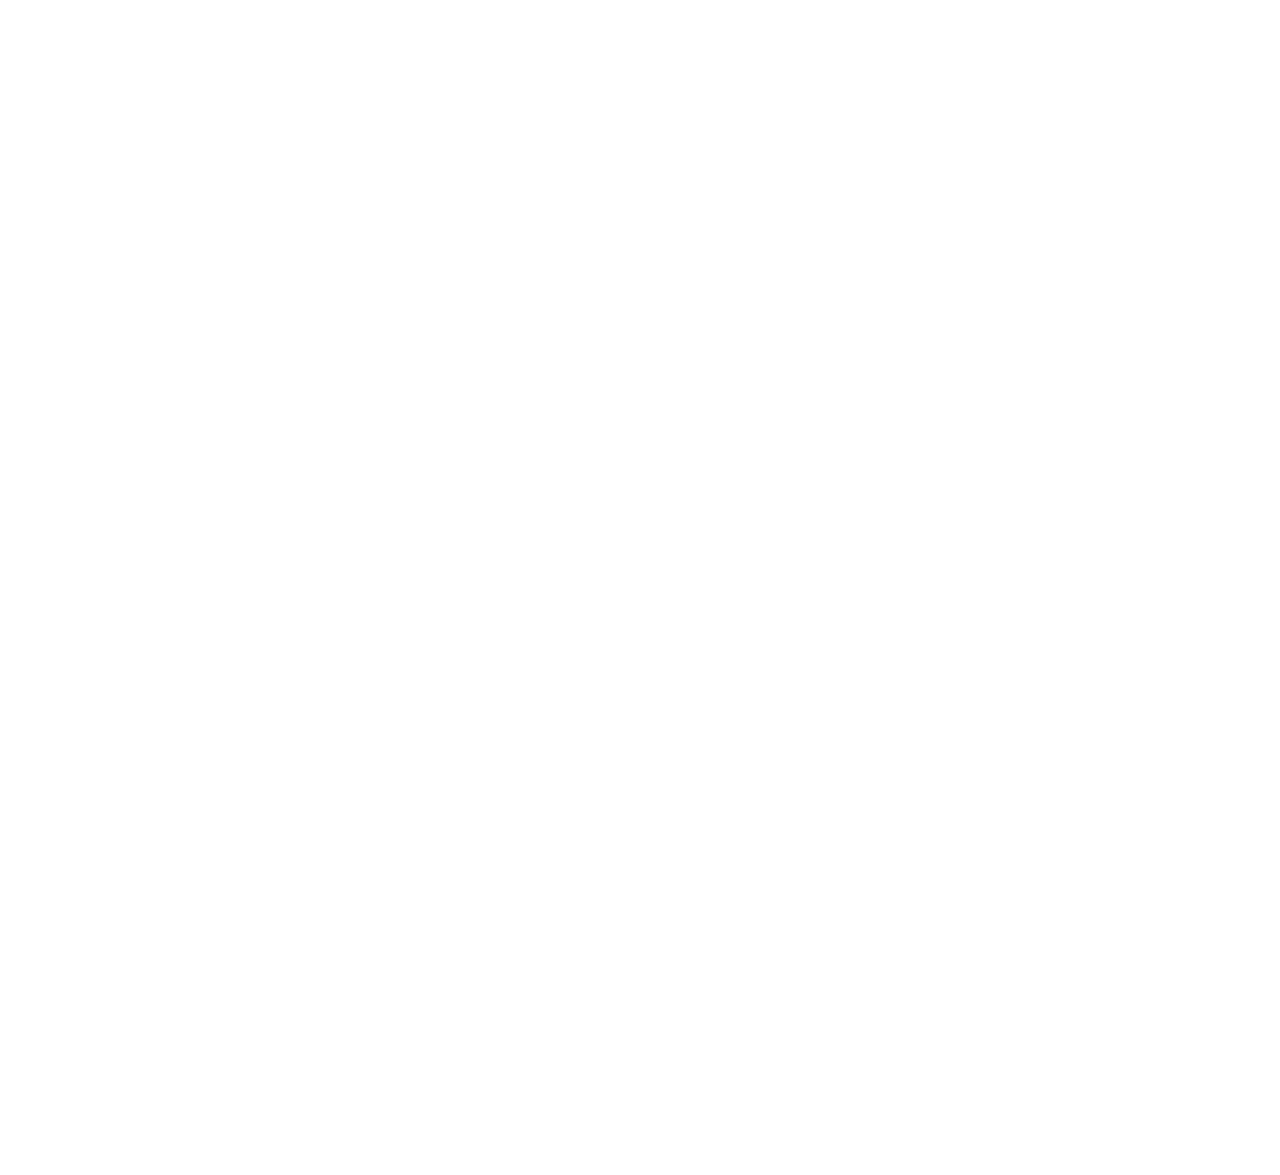
<file: Solution.html>
<!DOCTYPE html>
<html>
<head>
<title>Solutions - StudyBooks</title>
<link rel="shortcut icon" type="image/png" href="StudyBooks.png">
<meta name="viewport" content="user-scalable=no">
<link href='Roboto.css' rel='stylesheet'>
<meta name=google content=notranslate>
<link href='Material.css' rel='stylesheet'>
<link rel="manifest" href="StudyBooks.json">
<style>
#loading{
width: 100%;
height: 100%;
position: fixed;
top: 0;
left: 0;
background-color: #030027;
display:flex;
justify-content: center;
align-items: center;
z-index: 5;
transition: 1s;
}

.loader{
display: inline-block;
width: 99px;
height: 99px;
position: relative;
border: 4px solid white;
animation: loader 2s infinite ease;
border-radius: 25%;
overflow: hidden;
}

.loader-inner{
vertical-align: top;
display: inline-block;
width: 100%;
background-color: orangered;
animation: loader-inner 2s infinite ease-in;
border-radius: 25%;
}

@keyframes loader{
0%{
transform: rotate(0deg);
}
25%{
transform: rotate(180deg);
}
50%{
transform: rotate(180deg);
}
75%{
transform: rotate(360deg);
}
100%{
transform: rotate(360deg);
}
}

@keyframes loader-inner{
0%{
height: 0%;
}
25%{
height: 0%;
}
50%{
height: 100%;
}
75%{
height: 100%;
}
100%{
height: 0%;
}
}

@media(prefers-color-scheme: light){
body{
background: url(SolutionsBackgroundLight.jpg)
}
}

@media(prefers-color-scheme: dark){
body{
background: url(SolutionsBackgroundDark.webp)
}
}

body{
background-repeat: no-repeat;
background-attachment: fixed;
background-size: cover;
-webkit-tap-highlight-color: rgba(0,0,0,0);
user-select: none;
font-family: Roboto;
overscroll-behavior-y: none;
}

.scrollTop{
position: fixed;
bottom: 800px;
right: 40px; width: 80px;
height: 80px;
background:white url(ScrollToTop.png);
border-radius: 50%;
background-size: 175px;
background-position: center;
background-repeat: no-repeat; cursor: pointer;
z-index: 1;
visibility: hidden;
opacity: 0;
transition: 0.8s;
}

.scrollTop.visible{
bottom: 40px;
visibility: visible;
opacity: 1;
}

.Button{
margin: 2.8%;
}

#class6{
font-size: 15em;
color: white;
text-shadow: 0 0 9px magenta, 0 0 30px magenta, 0 0 50px magenta, 0 0 99px pink;
transition: 0.3s;
float: left;
}

#class6:active{
text-shadow: 0 0 9px magenta, 0 0 20px magenta, 0 0 40px magenta, 0 0 55px pink;
transition: 0.3s;
}

#class7{
font-size: 15em;
color: white;
text-shadow: 0 0 9px yellowgreen, 0 0 30px yellowgreen, 0 0 50px yellowgreen, 0 0 99px lime;
transition: 0.3s;
margin-left: 27.5%;
}

#class7:active{
text-shadow: 0 0 9px yellowgreen, 0 0 20px yellowgreen, 0 0 40px yellowgreen, 0 0 55px lime;
transition: 0.3s;
}

#class8{
font-size: 15em;
color: white;
text-shadow: 0 0 9px cyan, 0 0 30px cyan, 0 0 50px cyan, 0 0 99px skyblue;
transition: 0.3s;
float: right;
}

#class8:active{
text-shadow: 0 0 9px cyan, 0 0 20px cyan, 0 0 40px cyan, 0 0 55px skyblue;
transition: 0.3s;
}

div img{
border: 4px solid orangered;
transition: 0.3s;
}

div img:active{
opacity: 0.5;
transition: 0.3s;
}

#down{
float: right;
font-size: 7em;
animation: down 0.5s infinite alternate;
margin-right: 9px;
color: white;
}

#down:active{
color: orangered;
}

@keyframes down{
0%{
transform: translateY(-20px);
}
100%{
transform: translateY(0px);
}
}

#SOLUTIONS{
margin: 0;
background: orangered;
position: fixed;
top: 0;
right: 0;
left: 0;
width: 100%;
z-index: 2;
box-shadow: 0 4px 8px 0 rgba(0, 0, 0, 0.5), 0 6px 20px 0 rgba(0, 0, 0, 1.5);
line-height: 13px;
height: 50px;
padding-bottom: 7px;
border-radius: 0 0 20px 20px;
transition: 0.3s;
overflow: hidden;
}

#Solutions{
animation: solution 1.5s 1;
top: 0;
position: sticky;
z-index: 2;
}

@keyframes solution{
0%{
letter-spacing: 3px;
opacity: 0;
}
50%{
letter-spacing: 7px;
}
100%{
letter-spacing: 0px;
opacity: 1;
}
}

.sidenav{
height: 100%;
width: 0;
position: fixed;
z-index: 10;
top: 0;
left: 0;
background-image: linear-gradient(150deg, black 0%, grey 120%);
overflow-x: hidden;
transition: 0.5s;
padding-top: 60px;
border-radius: 0px 25px 25px 0px;
}

.sidenav a{
padding: 8px 8px 8px 32px;
text-decoration: none;
font-size: 25px;
display: block;
transition: 0.5s;
}

.sidenav .closebtn{
position: absolute;
top: 1.5%;
right: 9px;
font-size: 50px;
margin-left: 95%;
font-weight: bold;
transition: 0.2s;
}

.closebtn:active{
font-weight: normal;
transition: 0.2s;
}

@media screen and (max-height: 100%){
.sidenav{
padding-top: 15px;
}
.sidenav a{
font-size: 18px;
}
}

#Class6{
height: 100%;
width: 100%;
border-radius: 7px;
border: 3px solid orange;
}

#Class7{
height: 100%;
width: 100%;
border-radius: 7px;
border: 3px solid orange;
}

#Class8{
height: 100%;
width: 100%;
border-radius: 7px;
border: 3px solid orange;
}

#menu{
top: 1%;
position: sticky;
left: 1.5%;
}

#menu{
position: sticky;
top: 1.5%;
left: 1.5%;
z-index: 5;
opacity: 0;
}

#nmenu{
position: sticky;
top: 1.5%;
left: 1.5%;
z-index: 5;
}

#margin{
margin-left: 15%;
margin-top: 9%
}

#margin #ebook:active, #guide:active, #home:active, #share:active, #me{
letter-spacing: 3px;
font-weight: bold;
transition: 0.3s;
background: #696969;
border-radius: 99px 0 0 99px;
}

h1{
font-size: 250%;
}

@keyframes shadow2{
0%{
box-shadow: 0 0 0 0px rgba(255, 0, 0, 0.5);
}
100%{
box-shadow: 0 0 0 25px rgba(255, 0, 0, 0);
}
}

#rmenu{
position: fixed;
z-index: 3;
top: 1.5%;
left: 1.5%;
}

#MENU{
top: 3%;
position: absolute;
z-index: 1;
left: 9%;
}

#blur{
z-index: 2;
height: 0;
width: 0;
filter: blur(9px);
background: rgba(0, 0, 0, 0.8);
position: fixed;
left: 0;
top: 0;
opacity: 0;
transition: opacity 0.8s;
pointer-events: none;
bottom: 0;
right: 0;
margin: 0;
padding: 0;
}

.material-icons{
font-size: 100%;
}

#break{
position: absolute;
left: 0;
}

#app{
color: #ffeaff;
border-radius: 25px;
position: absolute;
left: 50px;
}

#other{
border-radius: 25px;
margin-top: 75px;
margin-right: 25px;
transition: 0.3s;
overflowY: hidden;
}

#other a{
color: white;
font-size: 300%;
font-weight: bold;
float: right;
}

#other b{
color: snow;
font-size: 250%;
}

#other b:hover{
color: #b9b9b9;
}

#other a i:active{
animation: shadow 0.5s;
transition: 0.25s;
background: rgba(125, 196, 225, 0.5);
color: snow;
}

#other a i{
border-radius: 50%;
transition: 0.25s;
}

@keyframes shadow{
0%{
box-shadow: 0 0 0 0px rgba(125, 196, 225, 0.5);
}
100%{
box-shadow: 0 0 0 50px rgba(125, 196, 225, 0);
}
}

#version{
position: absolute;
bottom: 0;
background: #000e20;
color: white;
padding-top: 2%;
font-size: 400%;
width: 100%;
}

#version span:nth-child(2){
font-size: 75%;
}
</style>

<link rel="stylesheet" href="aos.css"/>
<script src="eBooksNSolutions.js"></script>
<script src="StudyBooks.js"></script>
</head>
<body id="body" onload="myFunction()" ontouchstart="swipeStart(event)" ontouchmove="swipeMove(event)" ontouchend="swipeEnd()" onscroll="hideHeading()">
<div id="loading">
<span class="loader"><span class="loader-inner"></span></span>
</div>
<div id="manu" class="sidenav">
<font color="orangered" size="99px"><b id="MENU">MENU</b></font>
<a href="javascript:void(0)" class="closebtn" onclick="closeNav()"><font color="grey">&#x2715;</font></a>
<br><hr>
<div id="margin">
<a href="index.html" id="home"><font size="7" color="white">Home</font></a>
<br><a href="StudyBooks.html" id="ebook"><font size="7" color="white">eBooks</font></a>
<br>
<a href="javascript:void(0)"id="me"><font size="7" color="white">Solutions</font></a>
<br>
<a href="Guide.html" id="guide"><font size="7" color="white">Guide</font></a>
<br>
<a href="javascript:void(0)" id="share" onclick="share()"><font size="7" color="white">Share</font></a>
<br>
<hr id="break" color="gold" width="99%" height="9px">
<br>
<h1 id="app" onclick="drop()"><i class="material-icons" id="x">phone_android</i> Our Other Apps</h1>
<br>
<br>
<br>
<div id="other">
<b>Speedy</b>
<a href="https://swapnil-pradhan.github.io/Speedy/"><i class="material-icons">open_in_new</i></a>
<a href="https://swapnil-pradhan.github.io/Speedy/Speedy.apk"><i class="material-icons">download</i></a>
<br>
<br>
<br>
<b>Search It</b>
<a href="https://swapnil-pradhan.github.io/Search-It/"><i class="material-icons">open_in_new</i></a>
<a href="https://swapnil-pradhan.github.io/Search-It/SearchIt.apk"><i class="material-icons">download</i></a>
<br>
<br>
<br>
<b>Calculator</b>
<a href="https://swapnil-pradhan.github.io/Calculator/"><i class="material-icons">open_in_new</i></a>
<a href="https://swapnil-pradhan.github.io/Calculator/Calculator.apk"><i class="material-icons">download</i></a>
</div></div>
<center id="version"><span class="material-icons">developer_mode</span> <span> Version: 2.51</span></center>
</div>
<DIV id="blur" onclick="closeNav()"></div>
<div class="scrollTop" onclick="scrollToTop()"></div>
<DIV id="SOLUTIONS">
<font color="white" size="50px" onclick="openNav()" id="rmenu">&#9776;</font>
<font color="white" size="50px" onclick="openNav()" id="menu">&#9776;</font>
<center>
<font size="99px" color="white" id="nmenu"><b id="Solutions">SOLUTIONS</b></font></center></div>

<div data-aos="zoom-in">
<div class="Button">				
<text id="class6" onclick="document.getElementById('Six').scrollIntoView({
behavior: 'smooth'})">6</text>
<text id="class7" onclick="document.getElementById('Seven').scrollIntoView({
behavior: 'smooth'})">7</text>
<text id="class8" onclick="document.getElementById('Eight').scrollIntoView({
behavior: 'smooth'})">8</text>
</div>
				
<HR SIZE="3"WIDTH="100%"COLOR="orangered"></HR>
<h1 align="center" id="Class 6"><font color="magenta" id="Class6"><b id="Six">&nbsp;Class 6&nbsp;</b></font></H1>
<div onclick="scrollToBottom()" id="down"><b>&#8623;</b></div>
<h1><font color="magenta"><br><br>&bull; SCIENCE</font></h1><a href="https://drive.google.com/file/d/1liktJQMvxHk6fWS6702gpJ4cdQeQUNqe/preview?usp=drivesdk" deeplink="true">
<img src="Science6.jpeg" alt="Science 6" style=width:279px;height:374px;></a>
<h1><font color="magenta"><br><br>&bull; MATHEMATICS</font></h1><a href="https://drive.google.com/file/d/1mljvaRimQqkDfZC8m6B-vQYxYmF9lSfn/preview?usp=drivesdk"><img src="Mathematics6.jpeg" alt="Mathematics 6" style=width:279px;height:374px;></a>
</div>										
<div data-aos="zoom-in">
<h1><font color="magenta"><br><br>&bull; ENGLISH</font></h1>
</div>	
									
<div data-aos="fade-right"><a href="https://drive.google.com/file/d/1mrO7zzLOBhI0EP3-1o84Wb3IqvXF6yln/preview?usp=drivesdk"><img src="Honeysuckle.jpg" alt="Honeysuckle" style=width:234px;height:335px;></a>
&nbsp;&nbsp;<a href="https://drive.google.com/file/d/1n338AnxteZeIOlPJi7he_xh7_dKxKEFH/preview?usp=drivesdk"><img src="APactWithTheSun.jpeg" alt="A Pact With The Sun" style=width:234px;height:335px;></a>
</div>																																
<div data-aos="zoom-in">
<h1><font color="magenta"><br><br>&bull; SOCIAL STUDIES</font></h1></div>
<div data-aos="fade-right"><a href="https://drive.google.com/file/d/1pcUDorrKgZWHLwnPBxgx8z21U-PKBE4q/preview?usp=drivesdk"><img src="TheEarthOurHabitat.jpeg" alt="The Earth Our Habitat" style=width:279px;height:374px;></a>
											
&nbsp;&nbsp;<a href="https://drive.google.com/file/d/1porn1EwCZ0a2aM5GUN_GgcafVug1wfUY/preview?usp=drivesdk"><img src="SocialAndPoliticalLife-I.jpeg" alt="Social And Political Life-I" style=width:279px;height:374px;></a>
											
&nbsp;&nbsp<a href="https://drive.google.com/file/d/1pYIAerrFtjggbRgeVvVwnYhs0DRZC19R/preview?usp=drivesdk"><img src="OurPasts-I.jpeg" alt="Our Pasts-I"style=width:279px;height:374px;></a></div> 				
											
<div data-aos="zoom-in">										
<h1><font color="magenta"><br><br>&bull; हिन्दी</font></h1></div>
<div data-aos="fade-right">															
<a href="https://drive.google.com/file/d/1ptTFEgtLMFOnWV8LgGhWIQcTxk047t9f/preview?usp=drivesdk"><img src="वसंतभाग१.jpg" alt="वसंत भाग १"style=width:234px;height:335px;></a>
&nbsp;&nbsp;<a href="https://drive.google.com/file/d/1s58U2dhPGpS9IZNtiHcs9sJQ3iH4rMFy/preview?usp=drivesdk"><img src="बालरामकथा.jpg" alt="बाल राम कथा"style=width:234px;height:335px;></a>
</div>
<div data-aos="zoom-in">
<h1>
<font color="magenta"><br><br>&bull; संस्कृत</font>
</h1>
</div>
<div data-aos="fade-right">																							
<a href="https://drive.google.com/file/d/1pv9hVc4dOxlDpSaW5_xZp_RPlhLoTYVH/preview?usp=drivesdk"><img src="रूचिराप्रथमोभाग.jpeg" alt="रूचिरा प्रथमो भाग:"style=width:234px;height:335px;></a>
</div>
<br><br>
<div data-aos="zoom-in">
<HR SIZE="3"WIDTH="100%"COLOR="orangered">				
</HR>
</div>
<H1 align="center" id="Class 7">
<div data-aos="flip-down" id="Seven">				
<font color="yellowgreen" id="Class7">&nbsp;Class 7&nbsp;</font>
</div>
</H1>
		
<div data-aos="fade-right">	
<h1><FONT COLOR="limegreen"><br><br>&bull; SCIENCE</FONT></h1><a href="https://drive.google.com/file/d/1qJnIJbq7RFZ2PE3fjbGzqcBB4yu6rmBT/preview?usp=drivesdk"><img src="Science7.jpeg" alt="Science 7" style=width:279px;height:374px;></a>
</div>			
<div data-aos="zoom-in">
<h1><FONT COLOR="limegreen"><br><br>&bull; MATHEMATICS</FONT></h1></div>
<div data-aos="fade-right"><a href="https://drive.google.com/file/d/1qP4gJeGNzzZz3O786Oy_Fd03snk-n6pM/preview?usp=drivesdk"><img src="Mathematics7.jpeg" alt="Mathematics 7" style=width:279px;height:374px;></a>
</div>			
<div data-aos="zoom-in">			
<h1><FONT COLOR="limegreen"><br><br>&bull; ENGLISH</FONT></h1></div>
								
<div data-aos="fade-right">
<a href="https://drive.google.com/file/d/1qrjWqdW_BI8mPO9bK8PoMdXUgtZoQSAa/preview?usp=drivesdk"><img src="Honeycomb.jpeg" alt="Honeycomb" style=width:234px;height:335px;></a>
				
&nbsp;&nbsp;<a href="https://drive.google.com/file/d/1rAWmyOP105QUbGGRE5O_gm8NLB6_ytP9/preview?usp=drivesdk"><img src="AnAlienHand.jpeg" alt="An Alien Hand" style=width:234px;height:335px;></a>

</div>				
<div data-aos="zoom-in"><h1><FONT COLOR="limegreen"><br><br>&bull; SOCIAL STUDIES</FONT></h1>
</div>
<div data-aos="fade-right">	
<a href="https://drive.google.com/file/d/1rnpl2_8koIPD5wSxiV3Trw8k6z3NNR1V/preview?usp=drivesdk"><img src="OurEnvironment.jpeg" alt="Our Environment"style=width:279px;height:374px;></a>
												
&nbsp;&nbsp;<a href="https://drive.google.com/file/d/1s-Ajmg8rR_1H-HofSCzBURy1-ZrQpeAS/preview?usp=drivesdk"><img src="SocialAndPoliticalLife-II.jpeg" alt="Social And Political Life-II" style=width:279px;height:374px;></a>
												
&nbsp;&nbsp;<a href="https://drive.google.com/file/d/1sRRpUuvp1k0AyxbE1fa9DZASNg1G08w7/preview?usp=drivesdk"><img src="OurPasts-III.jpeg" alt="Our PASTS-II" style=width:279px;height:374px;></a>
</div>

<div data-aos="zoom-in">
<h1><FONT COLOR="limegreen"><br><br>&bull; हिन्दी</FONT></h1>
</div>
<div data-aos="fade-right"><a href="https://drive.google.com/file/d/1si30G9NJLE9G-iXro5RCVYx3G-MT_zXJ/preview?usp=drivesdk"><img src="वसंतभाग२.jpeg" alt="वसंत भाग २"style=width:234px;height:335px;></a>
</div>
<div data-aos="zoom-in">
<h1><FONT COLOR="limegreen"><br><br>&bull; संस्कृत</FONT></h1>
												
<div data-aos="fade-right">
<a href="https://drive.google.com/file/d/1sgU59b5oiz3oJjYhDK5viH-YoUGpHB4k/preview?usp=drivesdk"><img src="रुचिरादुतियभाग.jpeg" alt="रुचिरा दुतिय भाग:"style=width:234px;height:335px; id="Eight"></a>
<br>
<br>
<div data-aos="zoom-in">
<HR SIZE="3"WIDTH="100%"COLOR="orangered"></HR>
</div>
<H1 align="center">
<div id="Class 8">
<div data-aos="flip-down">				
<font color="#55fff" id="Class8">&nbsp;<b>Class 8&nbsp;</b></font>
</div>
</H1>
</div>
				
<div data-aos="zoom-in"><h1><FONT COLOR="#55fff"><br><br>&bull; SCIENCE</FONT></h1>
</div>
				
<div data-aos="fade-right">
<A STYLE="text-decoration:none; color:WHITE" HREF="https://drive.google.com/file/d/1sqCIvikzoI-Pfe2WnzYkkJYmp4V5BwrY/preview?usp=drivesdk"><img src="Science8.jpeg" alt="Science 8" style=width:279px;height:374px;></a>
</div>
				
<div 	data-aos="zoom-in"><h1><FONT COLOR="#55ffff"><br><br>&bull; MATHEMATICS</FONT></h1></div>
<div data-aos="fade-right">	
<A STYLE="text-decoration:none; color:black"				HREF="https://drive.google.com/file/d/1txMnzYVO1UFSxRnElFd1EvmZB0Jf-2bp/preview?usp=drivesdk"><img src="Mathematics8.jpeg" alt="Mathematics 8" style=width:279px;height:374px;></a>			
</div>
				
<div	data-aos="zoom-in">
<h1><FONT COLOR="#55ffff"><br><br>&bull; ENGLISH</FONT></h1></div>
<div data-aos="fade-right">
<A STYLE="text-decoration:none; color: black"				HREF="https://drive.google.com/file/d/1u5wBec3W-il6xIlfbEGwQHOYhmnLFIQj/preview?usp=drivesdk"><img src="Honeydew.jpeg" alt="Honeydew" style=width:234px;height:335px;></a>
			
&nbsp;&nbsp;<A STYLE="text-decoration:none; color:WHITE"				HREF="https://drive.google.com/file/d/1uGnkERVYPumfxtGlocq8HuZ89PrPUTmY/preview?usp=drivesdk"><img src="ItSoHappened.jpeg" alt="It So Happened" style=width:234px;height:335px;></a>
</div>
<div data-aos="zoom-in">
<h1><FONT COLOR="#55ffff"><br><br>&bull; SOCIAL STUDIES</FONT></h2 </div>		
						
<div data-aos="fade-right">	
<A STYLE="text-decoration:none; color:WHITE"				HREF="https://drive.google.com/file/d/1uvMdwXHs4EbEPfc6kFXiefNWOO7RqqBF/preview?usp=drivesdk"><img src="ResourcesAndDevelopment.jpeg" alt="Resources And Development" style=width:279px;height:374px;></a>
&nbsp;&nbsp;<A STYLE="text-decoration:none; color:WHITE"				HREF="https://drive.google.com/file/d/1ui0i4MdrDtjGqeCJGoth2bEcha6DsX78/preview?usp=drivesdk"><img src="SocialAndPoliticalLife-III.jpeg" alt="Social And Political Life-III" style=width:279px;height:374px;></a>
				
&nbsp;&nbsp;<A STYLE="text-decoration:none; color:WHITE"				HREF="https://drive.google.com/file/d/1uSJSMo8RqN76C8UFiwhxI81NYt18PiJi/preview?usp=drivesdk"><img src="OurPasts-III.jpeg" alt="Our Pasts-III" style=width:279px;height:374px;></a>
</div><div data-aos="zoom-in">
<h1><FONT COLOR="#55ffff"><br><br>&bull; हिन्दी</FONT></h1>
</div>

<div data-aos="fade-right">
<A HREF="https://drive.google.com/file/d/1vfBMDTh1hjzsmjFxG4ABpHkdLTYqQV3F/preview?usp=drivesdk"><img src="वसन्तभाग३.jpeg" alt="वसन्त भाग ३" style=width:234px;height:335px;></a>
				
&nbsp;&nbsp;<a href="https://drive.google.com/file/d/1v2zKZ7jisSfWxZ3cCp6Xnx3huPtQZA_I/preview?usp=drivesdk" STYLE="text-decoration:none; color:WHITE"><img src="भारतकीखोज.jpeg" alt="भारत की खोज" style=width:234px;height:335px;></a>
</div>
<div data-aos="zoom-in">				
<h1><FONT COLOR="#55ffff"><br><br>&bull; संस्कृत</FONT></h1></div>
<div data-aos="fade-right">
<A STYLE="text-decoration:none; color:WHITE"	HREF="https://drive.google.com/file/d/1I81SkBhewG9-xwnxmK6U3Ro5cl6z3yb1/preview?usp=drivesdk"><img src="रुचिरात्रुत्योभाग.jpeg" alt="रुचिरा त्रुत्यो भाग:" style=width:234px;height:335px;></a>
</div><HR SIZE="3"WIDTH="100%"COLOR="#ff9d00">

<script src="aos.js"></script>
<script>AOS.init();</script>
</body>
</html>
</file>
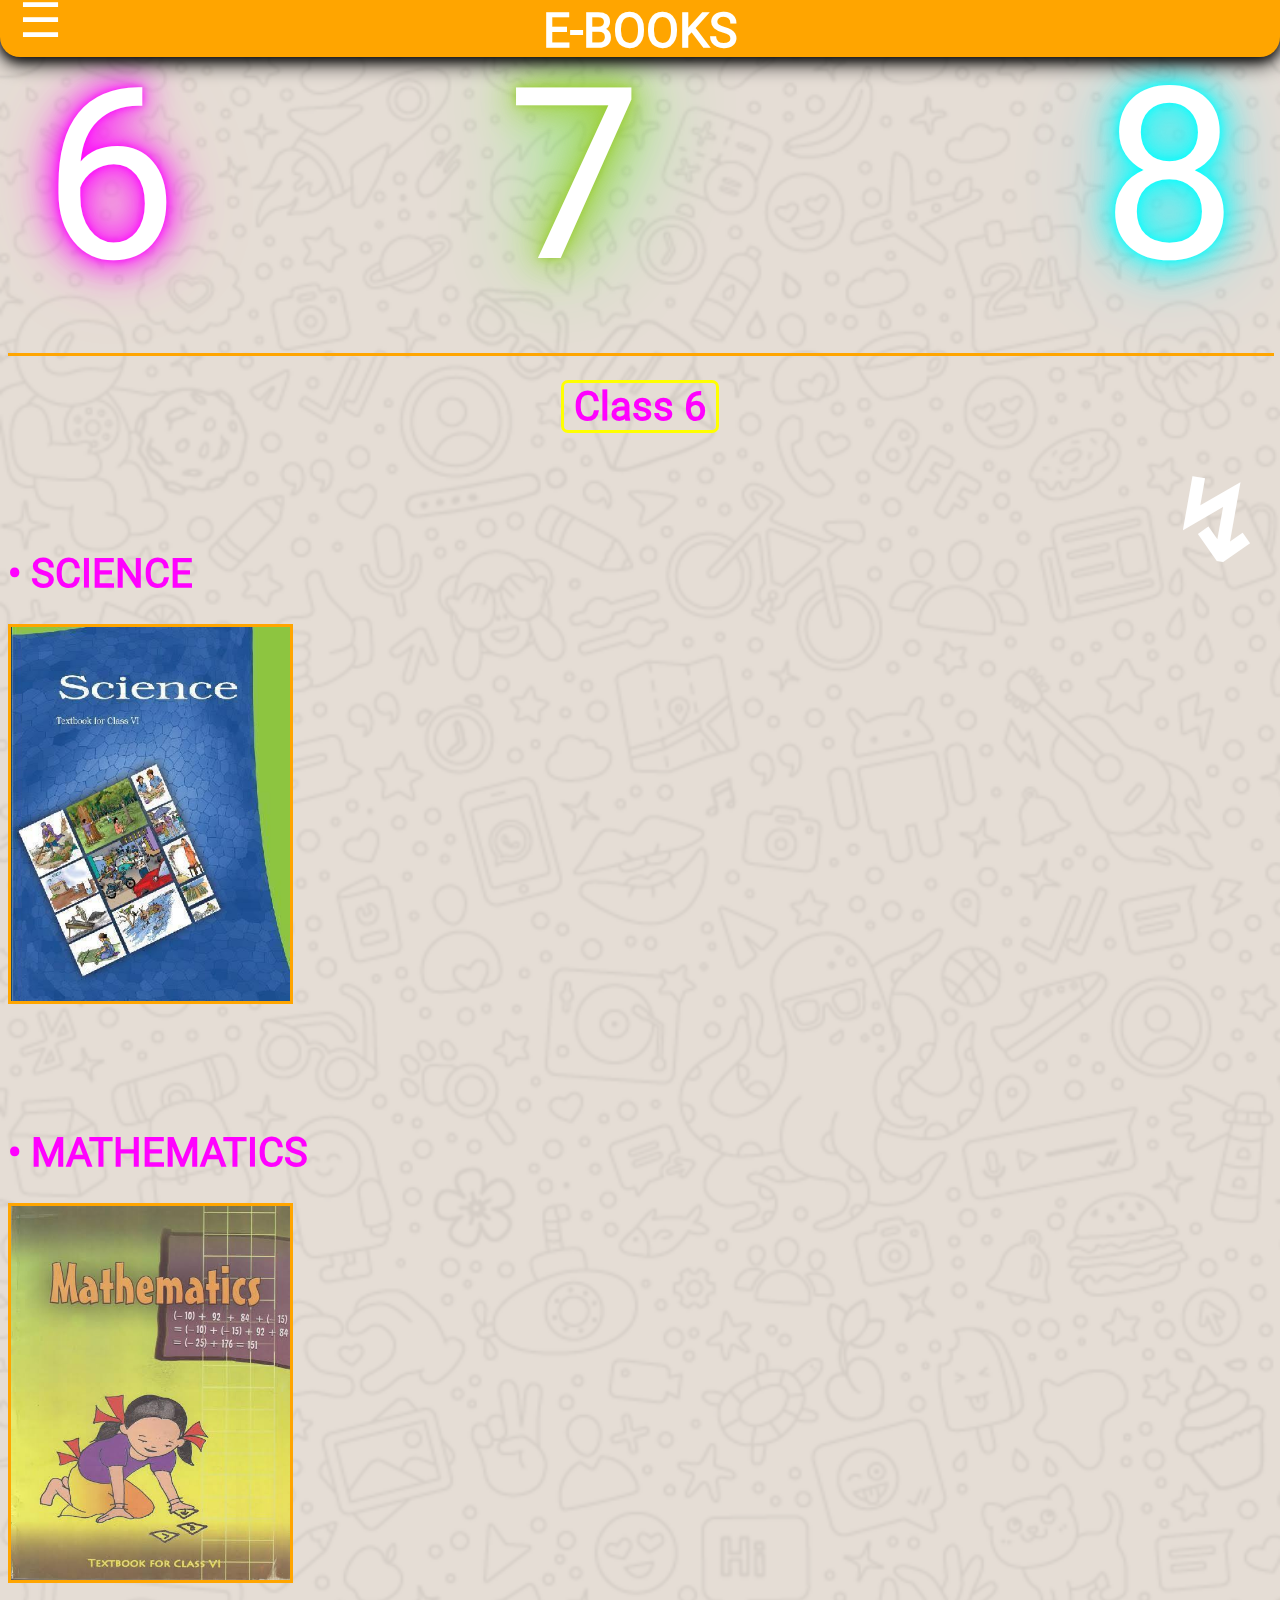
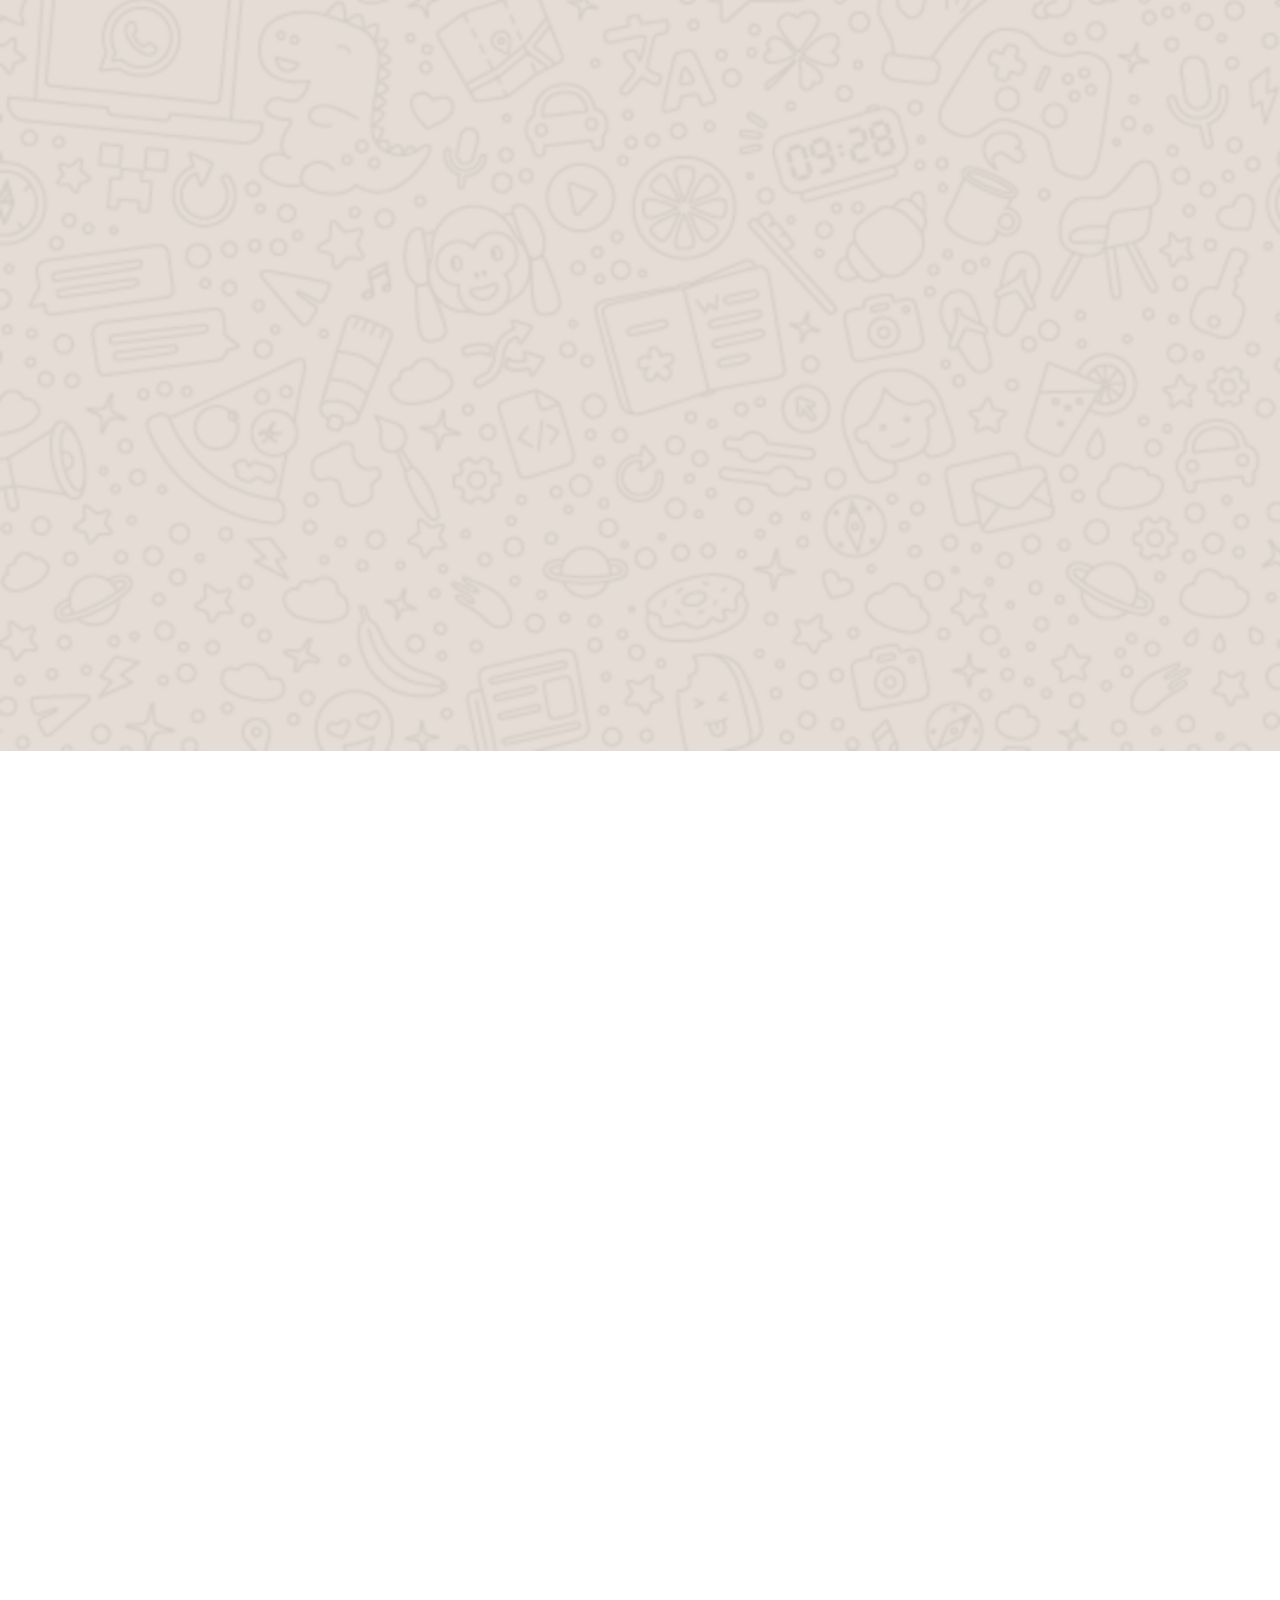
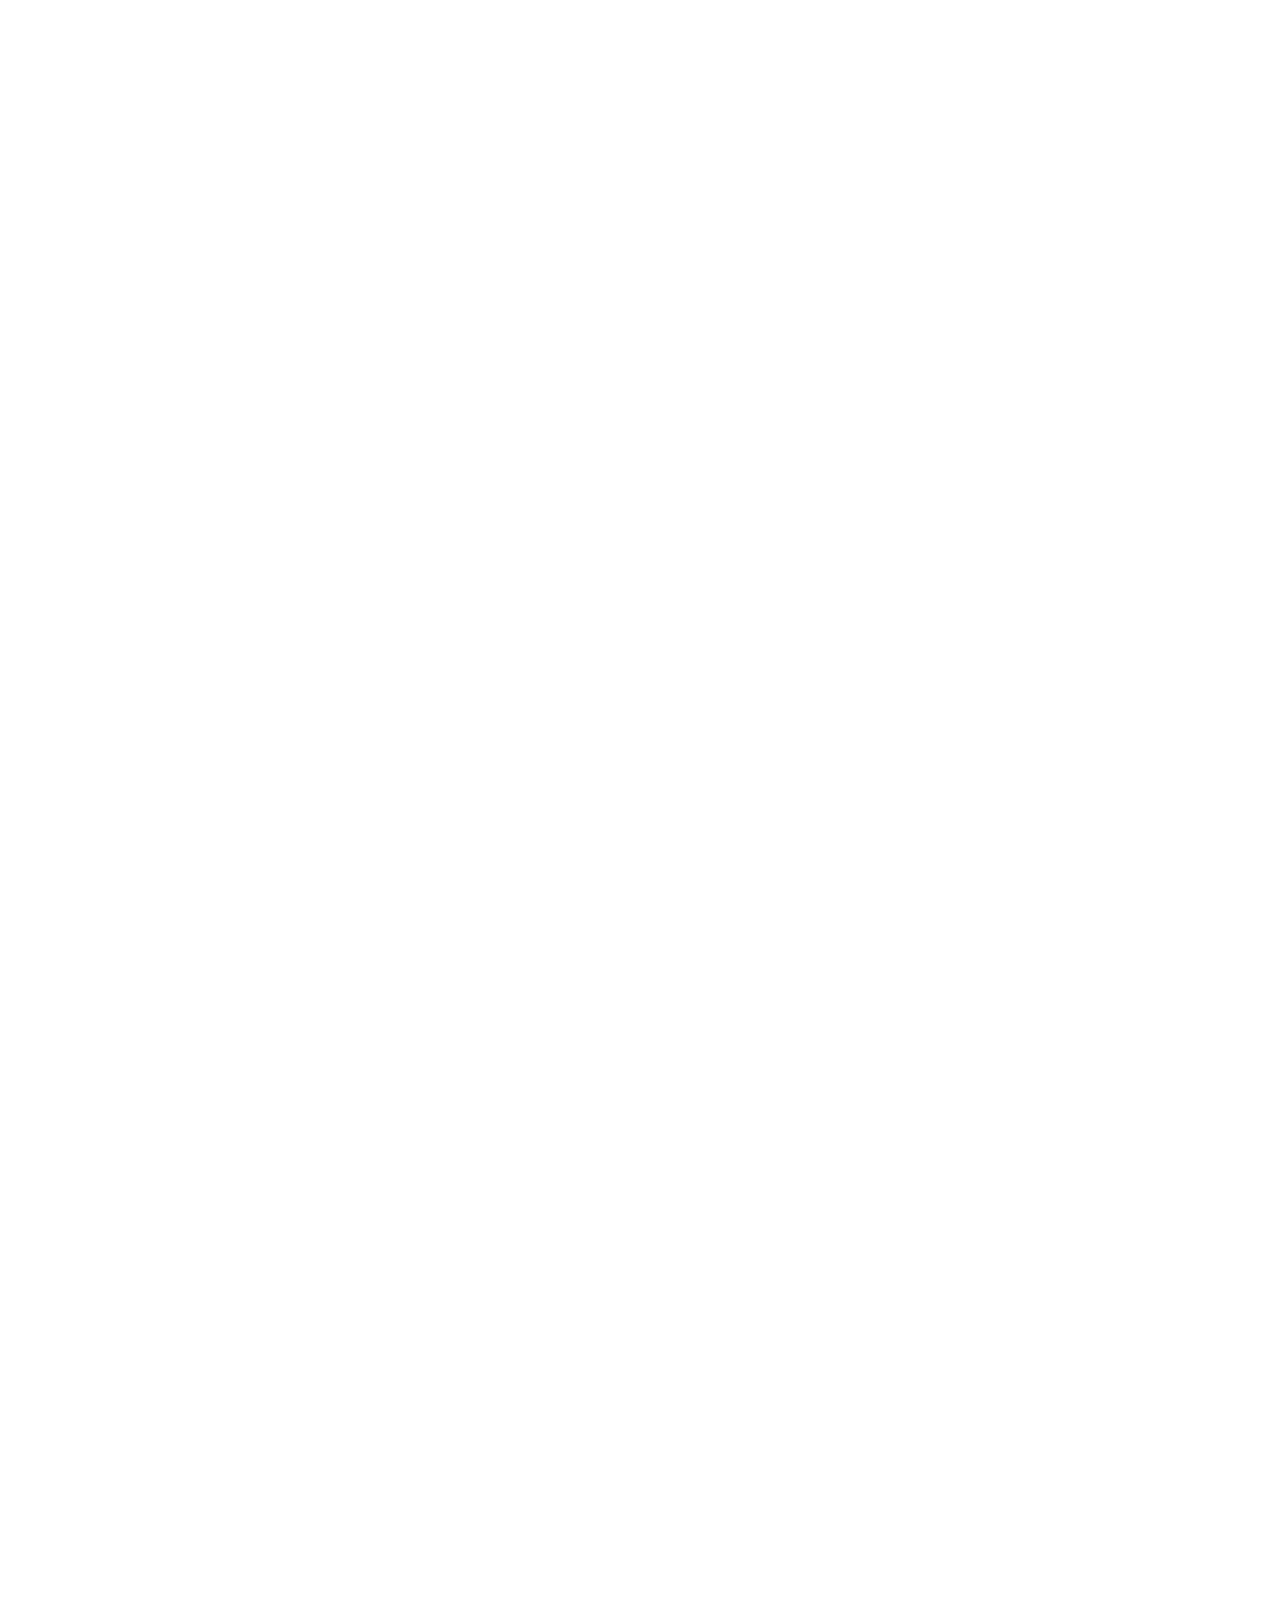
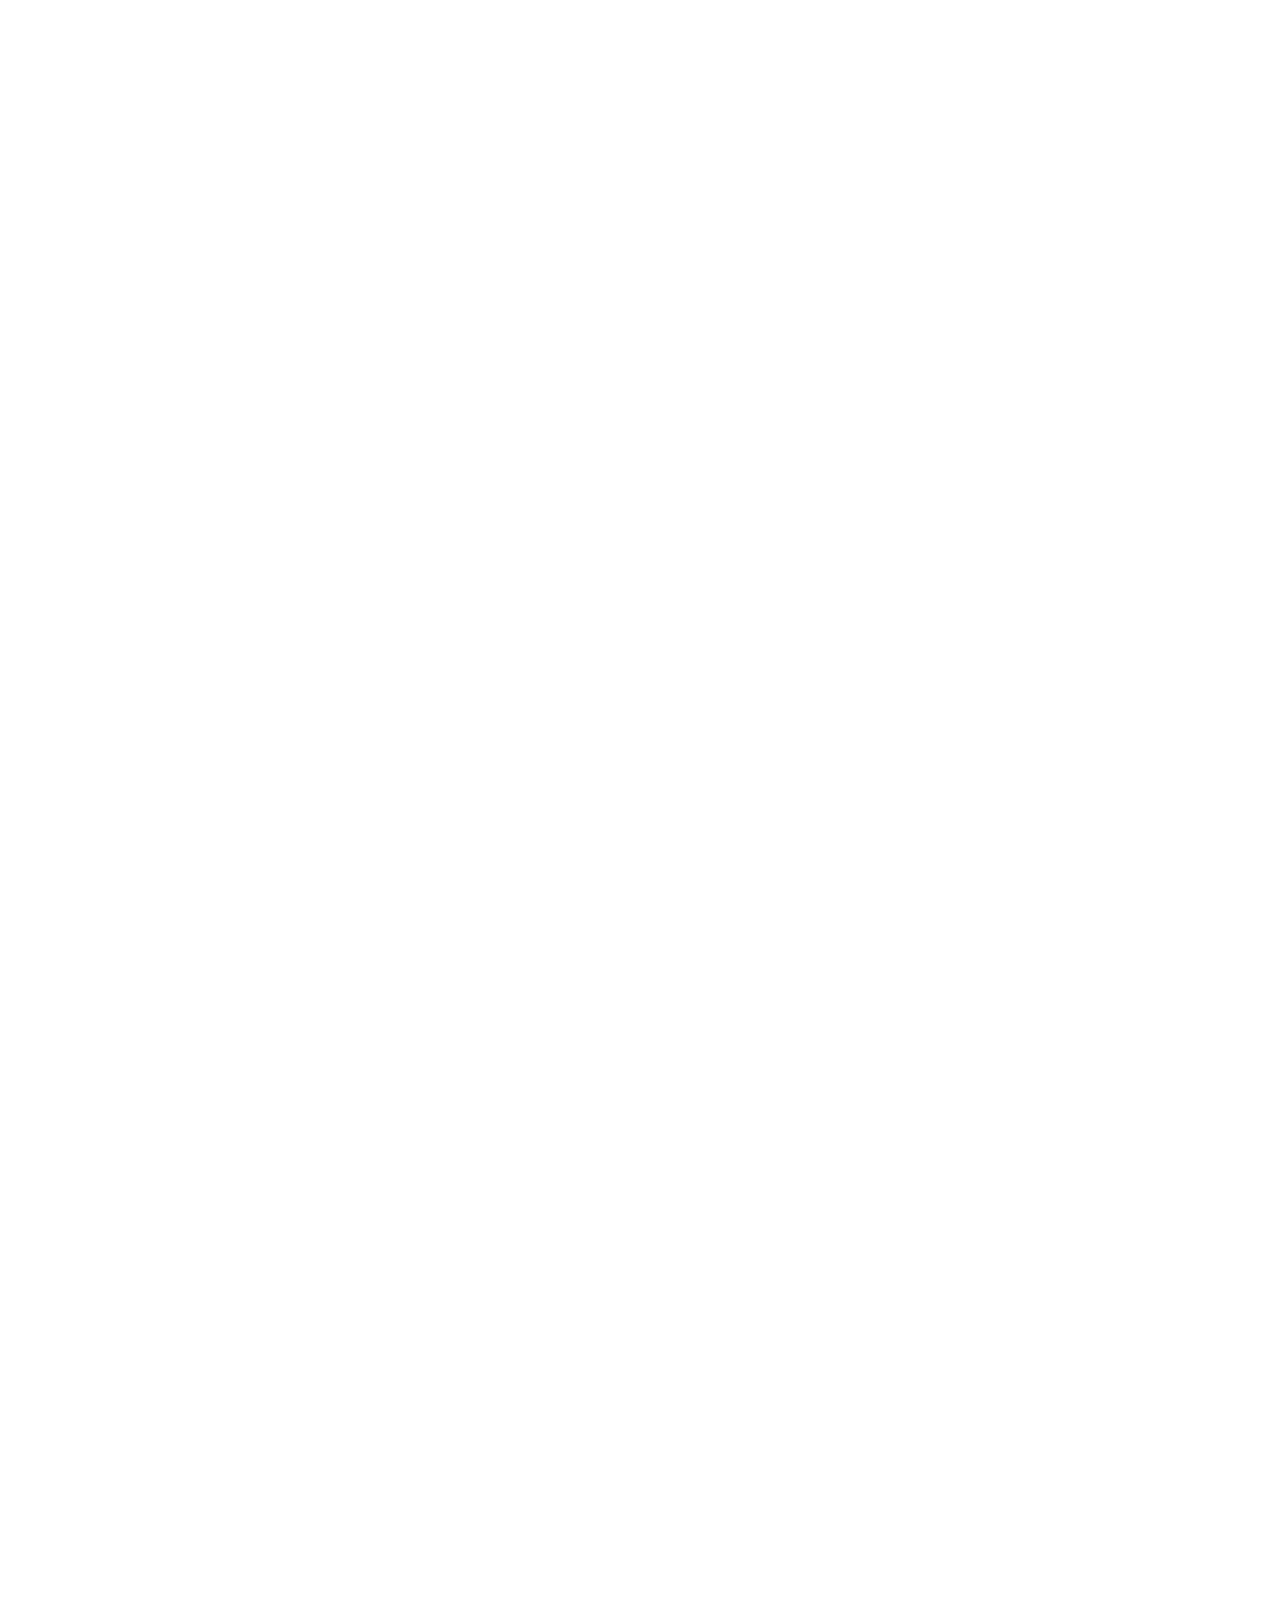
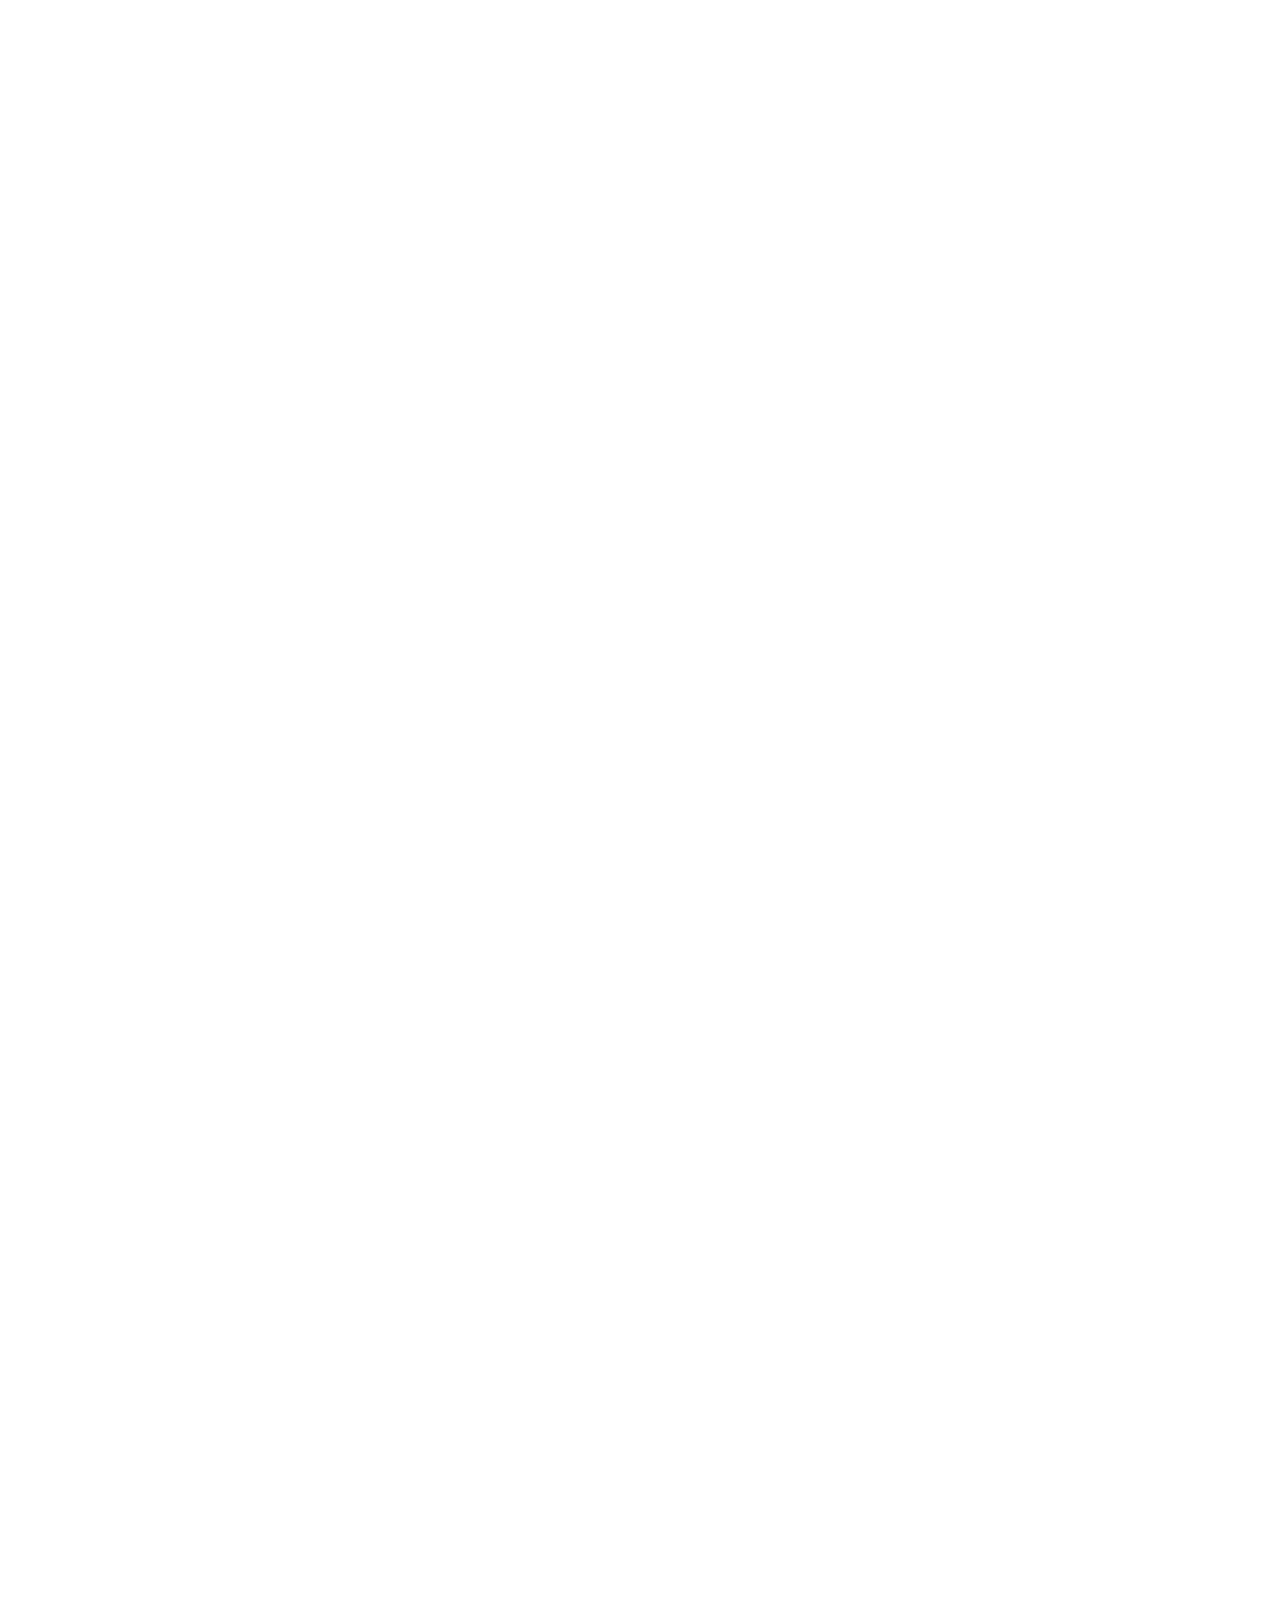
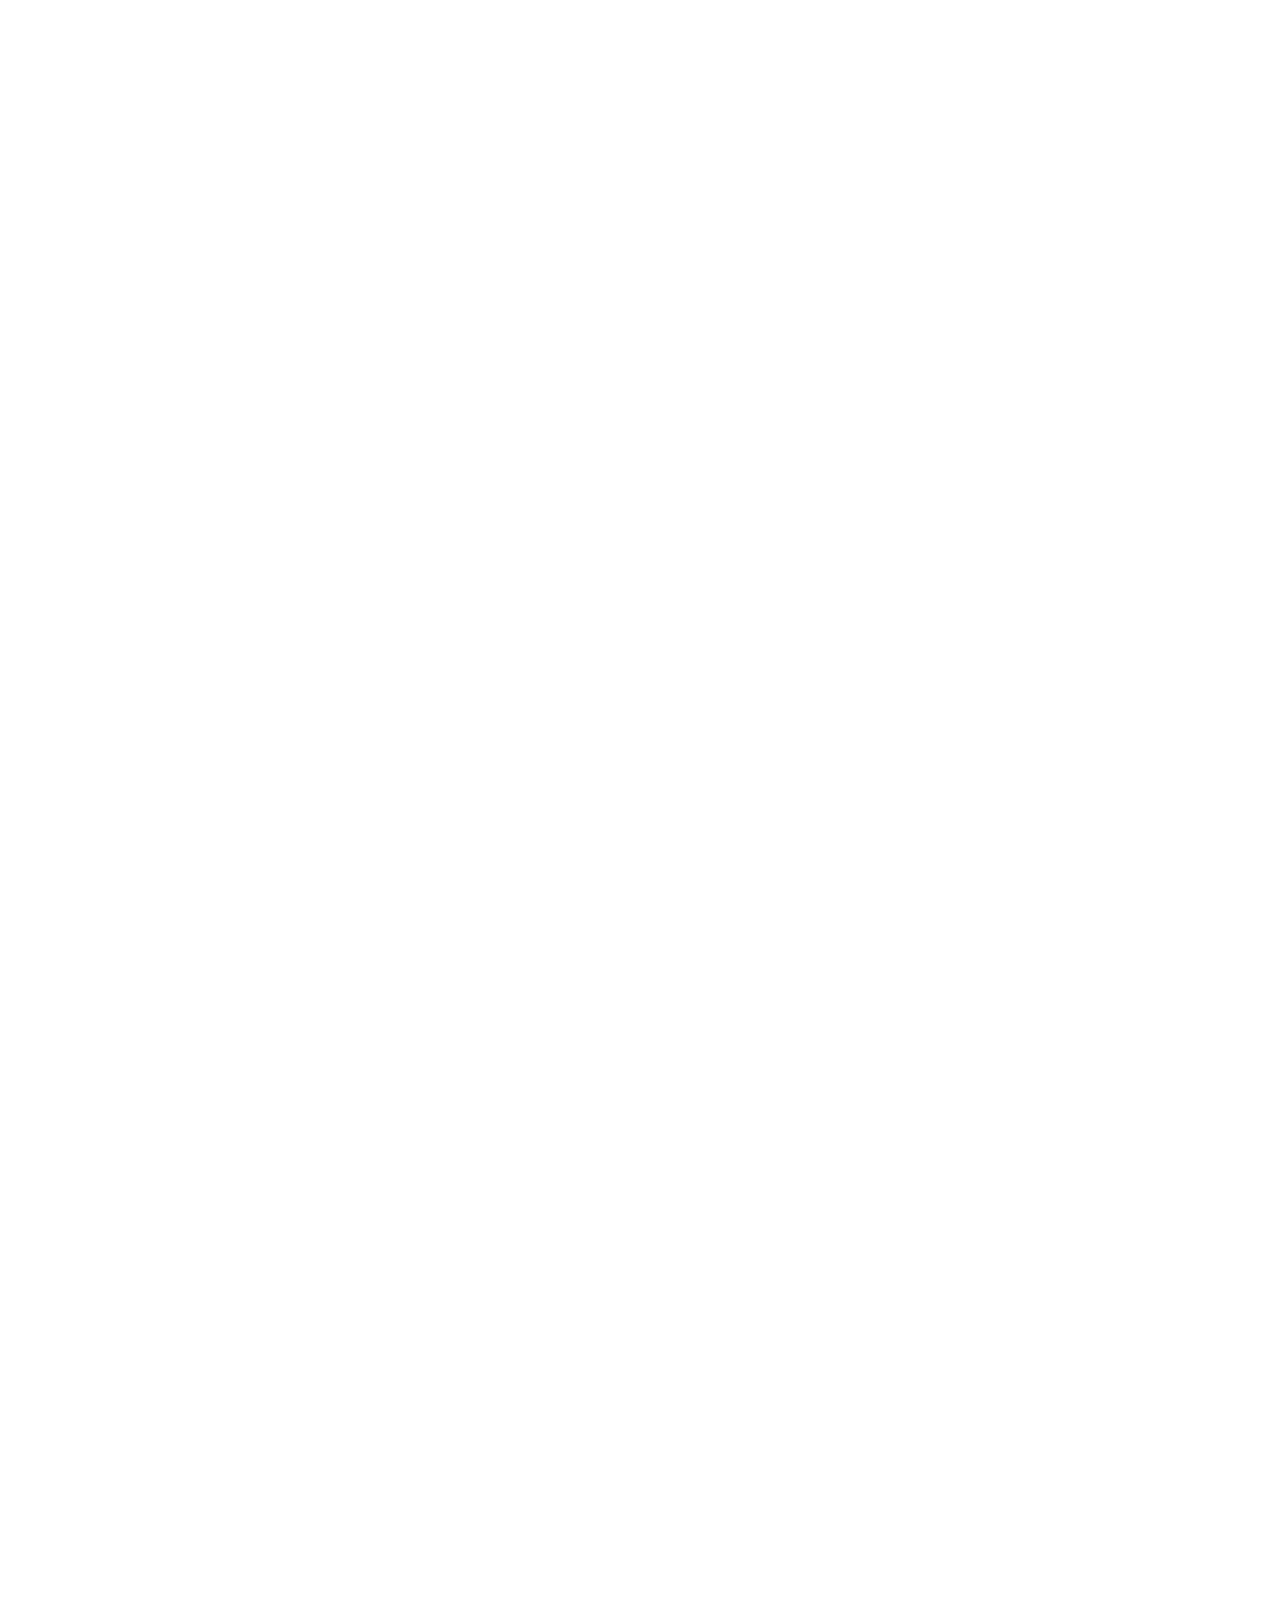
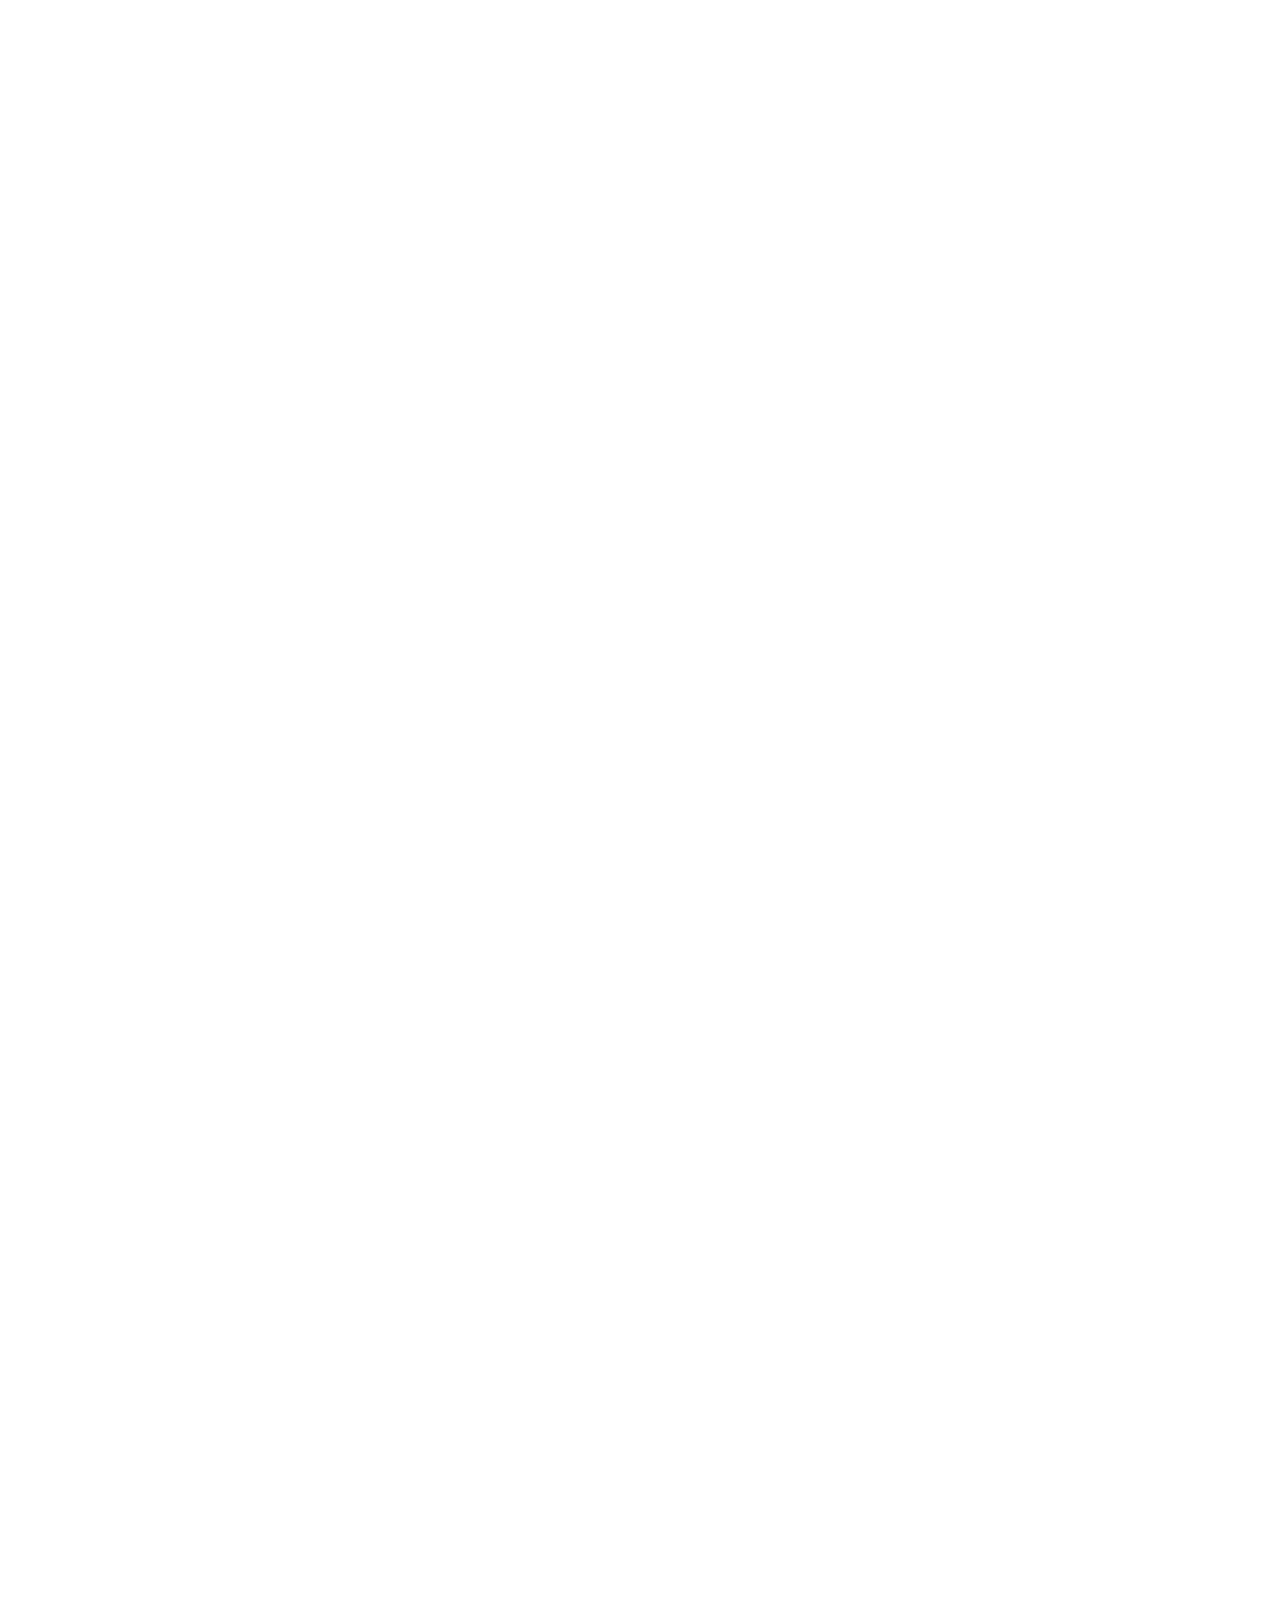
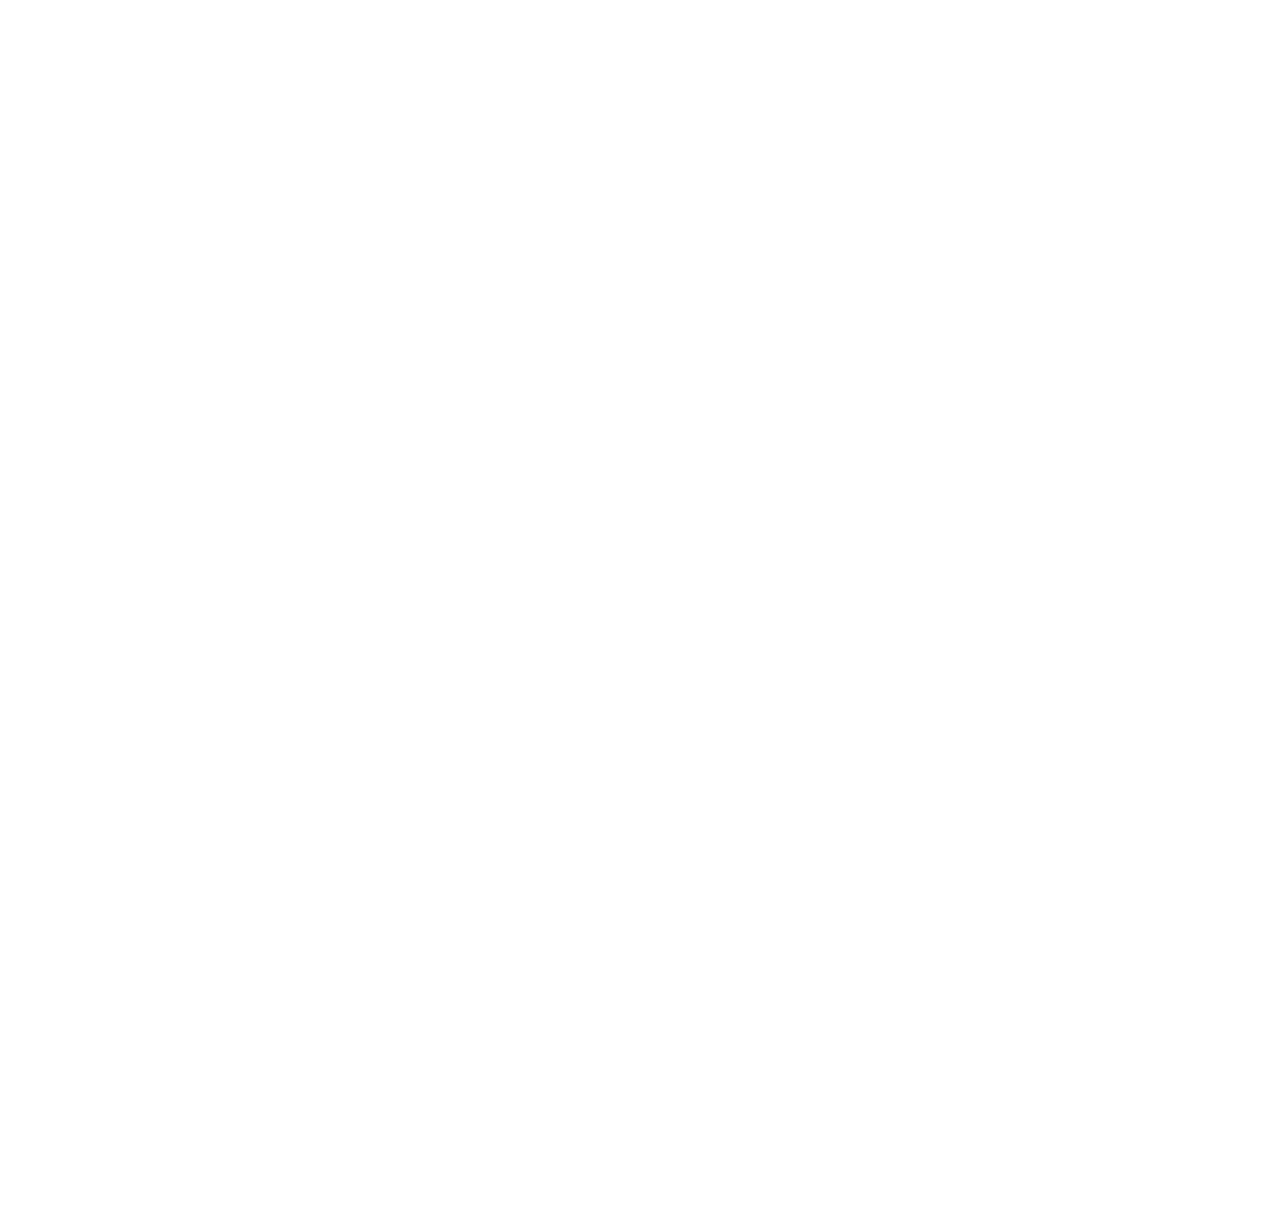
<file: StudyBooks.html>
<!DOCTYPE html>
<html>
<head>
<title>eBooks - StudyBooks</title>
<meta name=google content=notranslate>
<meta name="viewport" content="user-scalable=no">
<link rel="shortcut icon" type="image/png" href="StudyBooks.png">
<link href='Roboto.css' rel='stylesheet'>
<link href='Material.css' rel='stylesheet'>
<link rel="manifest" href="StudyBooks.json">
<style>
#loading{
width: 100%;
height: 100%;
position: fixed;
top: 0;
left: 0;
background-color: #030027;
display:flex;
justify-content: center;
align-items: center;
z-index: 5;
transition: 1s;
}

.loader{
display: inline-block;
width: 99px;
height: 99px;
position: relative;
border: 4px solid white;
animation: loader 2s infinite ease;
border-radius: 25%;
overflow: hidden;
}

.loader-inner{
vertical-align: top;
display: inline-block;
width: 100%;
background: orange;
border-radius: 25%;
animation: loader-inner 2s infinite ease-in;
}

@keyframes loader{
0%{
transform: rotate(0deg);
}
25%{
transform: rotate(180deg);
}
50%{
transform: rotate(180deg);
}
75%{
transform: rotate(360deg);
}
100%{
transform: rotate(360deg);
}
}

@keyframes loader-inner{
0%{
height: 0%;
}
25%{
height: 0%;
}
50%{
height: 100%;
}
75%{
height: 100%;
}
100%{
height: 0%;
}
}

@media(prefers-color-scheme: light){
body{
background: url(eBooksBackgroundLight.png)
}
}

@media(prefers-color-scheme: dark){
body{
background: radial-gradient(rgba(0, 0, 0, 0.3), rgba(0, 0, 0, 0.4)),  url(eBooksBackgroundDark.webp)
}
}

body{
background-repeat: no-repeat;
background-attachment: fixed;
background-size: cover;
-webkit-tap-highlight-color: rgba(0,0,0,0);
user-select: none;
overscroll-behavior-y: none;
font-family: Roboto;
}

#all{
transition: 0.5s;
}

.scrollTop{
position: fixed;
bottom: 90%;
right: 5%;
width: 80px;
height: 80px;
background-image: url(ScrollToTop.png);
border-radius: 50%;
background-size: 175px;
background-position: center;
background-repeat: no-repeat;
cursor: pointer;
z-index: 100000;
visibility: hidden;
opacity: 0;
transition: 1s;
}

.scrollTop.visible{
bottom: 40px;
visibility: visible;
opacity: 1;
}

.Button{
margin: 2.8%;
}

#Class6{
height: 100%;
width: 100%;
border-radius: 7px;
border: 3px solid yellow;
}

#Class7{
height: 100%;
width: 100%;
border-radius: 7px;
border: 3px solid yellow;
}

#Class8{
height: 100%;
width: 100%;
border-radius: 7px;
border: 3px solid yellow;
}

#class6{
font-size: 15em;
color: white;
text-shadow: 0 0 9px magenta, 0 0 30px magenta, 0 0 50px magenta, 0 0 99px pink;
transition: 0.3s;
float: left;
}

#class6:active{
text-shadow: 0 0 9px magenta, 0 0 20px magenta, 0 0 40px magenta, 0 0 55px pink;
transition: 0.3s;
}

#class7{
font-size: 15em;
color: white;
text-shadow: 0 0 9px yellowgreen, 0 0 30px yellowgreen, 0 0 50px yellowgreen, 0 0 99px lime;
transition: 0.3s;
margin-left: 27.5%;
}

#class7:active{
text-shadow: 0 0 9px yellowgreen, 0 0 20px yellowgreen, 0 0 40px yellowgreen, 0 0 55px lime;
transition: 0.3s;
}

#class8{
font-size: 15em;
color: white;
text-shadow: 0 0 9px cyan, 0 0 30px cyan, 0 0 50px cyan, 0 0 99px skyblue;
transition: 0.3s;
float: right;
}

#class8:active{
text-shadow: 0 0 9px cyan, 0 0 20px cyan, 0 0 40px cyan, 0 0 55px skyblue;
transition: 0.3s;
}

div img{
border: 3px solid orange;
transition: 0.3s;
}

div img:active{
opacity: 0.5;
transition: 0.3s;
}

#down{
float: right;
font-size: 7em;
animation: down 0.5s infinite alternate;
margin-right: 9px;
color: white;
}

#down:active{
color: orange;
}

@keyframes down{
0%{
transform: translateY(-20px);
}
100%{
transform: translateY(0px);
}
}

#SOLUTIONS{
margin: 0;
background: orange;
position: fixed;
top: 0;
right: 0;
left: 0;
width: 100%;
z-index: 2;
box-shadow: 0 4px 8px 0 rgba(0, 0, 0, 0.5), 0 6px 20px 0 rgba(0, 0, 0, 1.5);
line-height: 13px;
height: 50px;
padding-bottom: 7px;
border-radius: 0 0 20px 20px;
transition: 0.3s;
overflow: hidden;
}

#Solutions{
animation: solution 1.5s 1;
margin-top: 0;
position: sticky;
z-index: 2;
}

@keyframes solution{
0%{
letter-spacing: 3px;
opacity: 0;
}
50%{
letter-spacing: 7px;
}
100%{
letter-spacing: 0px;
opacity: 1;
}
}

.sidenav{
height: 100%;
width: 0;
position: fixed;
z-index: 3;
top: 0;
left: 0;
bottom: 0;
background-image: linear-gradient(#001422, #1e3347);
overflow-x: hidden;
transition: 0.5s;
padding-top: 60px;
border-radius: 0px 25px 25px 0px;
}

.sidenav a{
padding: 8px 8px 8px 32px;
text-decoration: none;
font-size: 25px;
display: block;
transition: 0.5s;
}

.sidenav .closebtn{
position: absolute;
top: 1.5%;
right: 9px;
font-size: 50px;
margin-left: 95%;
font-weight: bold;
transition: 0.2s;
}

.closebtn:active{
font-weight: normal;
transition: 0.2s;
}

@media screen and (max-height: 100%){
.sidenav{
padding-top: 15px;
}
.sidenav a{
font-size: 18px;
}
}

#menu{
position: sticky;
top: 1.5%;
left: 1.5%;
z-index: 5;
opacity: 0;
}

#nmenu{
position: sticky;
top: 1.5%;
left: 1.5%;
z-index: 5;
}

#MENU{
top: 3%;
position: absolute;
z-index: 1;
left: 9%;
}

#margin{
margin-left: 15%;
margin-top: 9%
}

#margin #ebook:active, #guide:active, #home:active, #share:active, #me{
letter-spacing: 3px;
font-weight: bold;
transition: 0.3s;
background: #1e3347;
border-radius: 99px 0 0 99px;
}

@keyframes shadow2{
0%{
box-shadow: 0 0 0 0px rgba(255, 0, 0, 0.5);
}
100%{
box-shadow: 0 0 0 25px rgba(255, 0, 0, 0);
}
}

h1{
font-size: 250%;
}

#rmenu{
position: fixed;
z-index: 3;
top: 1.5%;
left: 1.5%;
}

#blur{
z-index: 2;
height: 0;
width: 0;
background: rgba(0, 0, 0, 0.8);
position: fixed;
top: 0;
opacity: 0;
transition: opacity 0.8s;
pointer-events: none;
bottom: 0;
right: 0;
margin: 0;
padding: 0;
}

.material-icons{
font-size: 100%;
}

#break{
position: absolute;
left: 0;
}

#app{
color: #ffeaff;
border-radius: 25px;
position: absolute;
left: 50px;
}

#other{
border-radius: 25px;
margin-top: 75px;
margin-right: 25px;
transition: 0.3s;
overflowY: hidden;
}

#other a{
color: white;
font-size: 300%;
font-weight: bold;
float: right;
}

#other b{
color: snow;
font-size: 250%;
}

#other b:hover{
color: #b9b9b9;
}

#other a i:active{
animation: shadow 0.5s;
transition: 0.25s;
background: rgba(125, 196, 225, 0.5);
color: snow;
}

#other a i{
border-radius: 50%;
transition: 0.25s;
}

@keyframes shadow{
0%{
box-shadow: 0 0 0 0px rgba(125, 196, 225, 0.5);
}
100%{
box-shadow: 0 0 0 50px rgba(125, 196, 225, 0);
}
}

#version{
position: absolute;
bottom: 0;
background: #000e20;
color: white;
font-size: 400%;
width: 100%;
padding-top: 2%;
}

#version span:nth-child(2){
font-size: 75%;
}
</style>

<link rel="stylesheet" href="aos.css"/>

<script src="eBooksNSolutions.js"></script>
<script src="StudyBooks.js"></script>
</head>
<body id="body" onload="myFunction()" ontouchstart="swipeStart(event)" ontouchmove="swipeMove(event)" ontouchend="swipeEnd()" onscroll="hideHeading()">
<div id="loading">
<span class="loader"><span class="loader-inner"></span></span>
</div>

<div id="manu" class="sidenav">
<font color="orange" size="99px"><b id="MENU">MENU</b></font>
<a href="javascript:void(0)" class="closebtn" onclick="closeNav()"><font color="grey">&#x2715;</font></a>
<br>
<hr>

<div id="margin">
<a href="index.html" id="home"><font size="7" color="white">Home</font></a>
<br>
<a href="javascript:void(0)"id="me"><font size="7" color="white">eBooks</font></a>
<br>
<a href="Solution.html" id="ebook"><font size="7" color="white">Solutions</font></a>
<br>
<a href="Guide.html" id="guide"><font size="7" color="white">Guide</font></a>
<br>
<a href="javascript:void(0)" onclick="share()" id="share"><font size="7" color="white">Share</font></a>
<br>
<hr id="break" color="gold" width="99%" height="9px">
<br>
<h1 id="app" onclick="drop()"><i class="material-icons" id="x">phone_android</i> Our Other Apps</h1>
<br><br><br>
<div id="other">
<b>Speedy</b>
<a href="https://swapnil-pradhan.github.io/Speedy/"><i class="material-icons">open_in_new</i></a>
<a href="https://swapnil-pradhan.github.io/Speedy/Speedy.apk"><i class="material-icons">download</i></a>
<br><br><br>
<b>Search It</b>
<a href="https://swapnil-pradhan.github.io/Search-It/"><i class="material-icons">open_in_new</i></a>
<a href="https://swapnil-pradhan.github.io/Search-It/SearchIt.apk"><i class="material-icons">download</i></a>
<br><br><br>
<b>Calculator</b>
<a href="https://swapnil-pradhan.github.io/Calculator/"><i class="material-icons">open_in_new</i></a>
<a href="https://swapnil-pradhan.github.io/Calculator/Calculator.apk"><i class="material-icons">download</i></a>
<br><br><br>
<b>Convert</b>
<a href="https://swapnil-pradhan.github.io/Convert/"><i class="material-icons">open_in_new</i></a>
<a href="https://swapnil-pradhan.github.io/Calculator/Convert.apk"><i class="material-icons">download</i></a>
</div></div>
<center id="version"><span class="material-icons">developer_mode</span> <span> Version: 2.51</span></center>
</div>
<DIV id="blur" onclick="closeNav()"></div>
<div class="scrollTop" onclick="scrollToTop()"></div>

<DIV id="SOLUTIONS">
<font color="white" size="50px" onclick="openNav()" id="rmenu">&#9776;</font>
<font color="white" size="50px" onclick="openNav()" id="menu">&#9776;</font>
<center>
<font size="99px" color="white" id="nmenu"><b id="Solutions">E-BOOKS</b></font></center></div>
<div data-aos="zoom-in"><div class="Button">
<text id="class6" onclick="document.getElementById('Six').scrollIntoView({
behavior: 'smooth'})">6</text>
<text id="class7" onclick="document.getElementById('Seven').scrollIntoView({
behavior: 'smooth'})">7</text>
<text id="class8" onclick="document.getElementById('Eight').scrollIntoView({
behavior: 'smooth'})">8</text>

</div>

<HR SIZE="3"WIDTH="100%"COLOR="orange"></HR>

<h1 align="center" id="Class 6"><font color="magenta" id="Class6"><b id="Six">&nbsp;Class 6&nbsp;</b></font></H1>

<div onclick="scrollToBottom()" id="down"><b>&#8623;</b></div>

<h1><font color="magenta"><br><br>&bull; SCIENCE</font></h1>
<a href="https://drive.google.com/file/d/182X1cDHnc49I5Qf9XAGo6xYTIq0TvSYB/preview?usp=drivesdk">
<img src="Science6.jpeg" alt="Science 6" style=width:279px;height:374px;></a> 			
<h1><font color="magenta"><br><br>&bull; MATHEMATICS</font></h1>

<a href="https://drive.google.com/file/d/17x3PfWbnext0lNMmcL9plmjvW2tsg41T/preview?usp=drivesdk"><img src="Mathematics6.jpeg" alt="Mathematics 6" style=width:279px;height:374px;></a>

</div>										
<div data-aos="zoom-in">
<h1><font color="magenta"><br><br>&bull; ENGLISH</font></h1>
</div>	
									
<div data-aos="fade-right"><a href="https://drive.google.com/file/d/17p-YQUXsD-NIErneaPtRW_mv4-YpQkNP/preview?usp=drivesdk"><img src="Honeysuckle.jpg" alt="Honeysuckle" style=width:234px;height:335px;></a>
&nbsp;&nbsp;<a href="https://drive.google.com/file/d/17pH1XNZKwoM91k2Zy49YQbhzVlBa7TLX/preview?usp=drivesdk"><img src="APactWithTheSun.jpeg" alt="A Pact With The Sun" style=width:234px;height:335px;></a>
</div>																																

<div data-aos="zoom-in">
<h1><font color="magenta"><br><br>&bull; SOCIAL STUDIES</font></h1></div>
<div data-aos="fade-right"><a href="https://drive.google.com/file/d/18JCwsNF-I5L8lJF-yeacQMGFYC-vkuX2/preview?usp=drivesdk"><img src="TheEarthOurHabitat.jpeg" alt="The Earth Our Habitat" style=width:279px;height:374px;></a>
											
&nbsp;&nbsp;<a href="https://drive.google.com/file/d/186IFoaFWSK83DLgwynwzPi1mnk8odd4S/preview?usp=drivesdk"><img src="SocialAndPoliticalLife-I.jpeg" alt="Social And Political Life-I" style=width:279px;height:374px;></a>
											
&nbsp;&nbsp<a href="https://drive.google.com/file/d/18JsD7oEOeFGNolt1MKtAroUnCmWeXPDu/preview?usp=drivesdk"><img src="OurPasts-I.jpeg" alt="Our Pasts-I"style=width:279px;height:374px;></a>
</div>

<div data-aos="zoom-in">										
<h1><font color="magenta"><br><br>&bull; हिन्दी</font></h1></div>

<div data-aos="fade-right">															
<a href="https://drive.google.com/file/d/17wKU9vcKuSj3dVjTJ11yYMhU7xIXS92o/preview?usp=drivesdk"><img src="वसंतभाग१.jpg" alt="वसंत भाग १"style=width:234px;height:335px;></a>	
&nbsp;&nbsp;<a href="https://drive.google.com/file/d/1s58U2dhPGpS9IZNtiHcs9sJQ3iH4rMFy/preview?usp=drivesdk"><img src="बालरामकथा.jpg" alt="बाल राम कथा"style=width:234px;height:335px;></a>
</div>																			

<div data-aos="zoom-in">																			
<h1>
<font color="magenta"><br><br>&bull; संस्कृत</font></h1></div>
<div data-aos="fade-right">	
<a href="https://drive.google.com/file/d/18JtfMUsVS__NNrkpcDeSbjqBdFmPDfmm/preview?usp=drivesdk"><img src="रूचिराप्रथमोभाग.jpeg" alt="रूचिरा प्रथमो भाग:"style=width:234px;height:335px;></a> 	
</div>
<div data-aos="zoom-in">
<h1><font color="magenta"><br><br>&bull; COMPUTER (IT Planet)</font></h1>
</div>

<div data-aos="fade-right">
<a href="https://drive.google.com/file/d/18R8y9IK8QC1vtD4rgzjKd5FybKcJMJ8Y/preview?usp=drivesdk">
<img src="MyBitsAndBytes6.jpeg" alt="My Bits & Bytes 6" style=width:279px;height:374px;></a>	
</div>

<div data-aos="zoom-in">
<HR SIZE="3"WIDTH="100%"COLOR="orange">				
</HR>
</div>
		
<H1 align="center" id="Class 7">
<div data-aos="flip-down" id="Seven">				
<font color="yellowgreen" id="Class7">&nbsp;Class 7&nbsp;</font>
</div>
</H1>
		
<div data-aos="fade-right">	
<h1><FONT COLOR="limegreen"><br><br>&bull; SCIENCE</FONT></h1><a href="https://drive.google.com/file/d/191np_A7VQ3zedWLFVJJOGLKbENS0o_Ru/preview?usp=drivesdk"><img src="Science7.jpeg" alt="Science 7" style=width:279px;height:374px;></a>
</div>			

<div data-aos="zoom-in">
<h1><FONT COLOR="limegreen"><br><br>&bull; MATHEMATICS</FONT></h1></div>

<div data-aos="fade-right"><a href="https://drive.google.com/file/d/18yo-bhQ_CHlgrruPe-n15eVUvgA1sAjv/preview?usp=drivesdk"><img src="Mathematics7.jpeg" alt="Mathematics 7" style=width:279px;height:374px;></a>
</div>			
<div data-aos="zoom-in">			
<h1><FONT COLOR="limegreen"><br><br>&bull; ENGLISH</FONT></h1>
</div>
								
<div data-aos="fade-right">
<a href="https://drive.google.com/file/d/18m_IR6csSHZ-1B2L3RXJqZwgYjMNECGk/preview?usp=drivesdk"><img src="Honeycomb.jpeg" alt="Honeycomb" style=width:234px;height:335px;></a>
				
&nbsp;&nbsp;<a href="https://drive.google.com/file/d/18sazNr6RA-eW_zy-bbdPlpSQfgeZlHoT/preview?usp=drivesdk"><img src="AnAlienHand.jpeg" alt="An Alien Hand" style=width:234px;height:335px;></a>
</div>	
			

<div data-aos="zoom-in"><h1><FONT COLOR="limegreen"><br><br>&bull; SOCIAL STUDIES</FONT></h1></div>
<div data-aos="fade-right">	
<a href="https://drive.google.com/file/d/1Adzawjkx654nGJxUgA-WRMrvA5Yp6L0U/preview?usp=drivesdk"><img src="OurEnvironment.jpeg" alt="Our Environment"style=width:279px;height:374px;></a>

&nbsp;&nbsp;<a href="https://drive.google.com/file/d/1AVSnQQq6ld07JI803f58wrXDUSvVACuA/preview?usp=drivesdk"><img src="SocialAndPoliticalLife-II.jpeg" alt="Social And Political Life-II" style=width:279px;height:374px;></a>

&nbsp;&nbsp;<a href="https://drive.google.com/file/d/19awRPs_RKCRQcmUt3P6eZLWaWSz1k8aJ/preview?usp=drivesdk"><img src="OurPasts-II.jpeg" alt="Our PASTS-II" style=width:279px;height:374px;></a>
</div>
<div data-aos="zoom-in">

<h1><FONT COLOR="limegreen"><br><br>&bull; हिन्दी</FONT></h1>
</div>

<div data-aos="fade-right">	<a href="https://drive.google.com/file/d/18vbKJqIEfRoLQmDo0ARXONwOycrorVSR/preview?usp=drivesdk"><img src="वसंतभाग२.jpeg" alt="वसंत भाग २"style=width:234px;height:335px;></a>
&nbsp;&nbsp;<a href="https://drive.google.com/file/d/18xCRz6BwHvgO1SI1Enloo80pelv5hnEd/preview?usp=drivesdk"><img src="बालमहाभारतकथा.jpeg" alt="बाल महाभारत कथा" style=width:234px;height:335px;></a></div>

<div data-aos="zoom-in">
<h1><FONT COLOR="limegreen"><br><br>&bull; संस्कृत</FONT></h1>
												
<div data-aos="fade-right">
<a href="https://drive.google.com/file/d/1Ag6oyoQtoc5CIH1zK-aQN6kZaW76xZW-/preview?usp=drivesdk"><img src="रुचिरादुतियभाग.jpeg" alt="रुचिरा दुतिय भाग:"style=width:234px;height:335px; id="Eight"></a>
<div data-aos="zoom-in"><h1><FONT COLOR="limegreen"><br><br>&bull; COMPUTER (IT Planet)</FONT></h1>
												
<div data-aos="fade-right">												
<a href="https://drive.google.com/file/d/1CojarLhU8JbD9xezlbfJZFko9F2pRXBO/preview?usp=drivesdk"><img src="MyBitsAndBytes7.jpeg" alt="My Bits & Bytes 7" style=width:279px;height:374px;></a>
<font color="black">&nbsp;&nbsp;&nbsp;
</div>												

<div data-aos="zoom-in">
<HR SIZE="3"WIDTH="100%"COLOR="orange"></HR>
</div>
		
<H1 align="center">
<div id="Class 8">
<div data-aos="flip-down">				
<font color="cyan" id="Class8">&nbsp;<b>Class 8&nbsp;</b></font>
</div>
</H1>
</div>
				
<div data-aos="zoom-in"><h1><FONT COLOR="cyan"><br><br>&bull; SCIENCE</FONT></h1>
</div>
				
<div data-aos="fade-right">
<A STYLE="text-decoration:none; color:WHITE" HREF="https://drive.google.com/file/d/1EdJ2X3sLbwLbOxwNIZa4hQ0KJDzoWRTT/preview?usp=drivesdk"><img src="Science8.jpeg" alt="Science 8" style=width:279px;height:374px;></a>
</div>

<div 	data-aos="zoom-in"><h1><FONT COLOR="cyan"><br><br>&bull; MATHEMATICS</FONT></h1>
</div>

<div data-aos="fade-right">	
<A STYLE="text-decoration:none; color:black"				HREF="https://drive.google.com/file/d/1FYUY0_qEH7F6JmpcrjndyziRvcjni2su/preview?usp=drivesdk"><img src="Mathematics8.jpeg" alt="Mathematics 8" style=width:279px;height:374px;></a>			
</div>

				
<div	data-aos="zoom-in">
<h1><FONT COLOR="cyan"><br><br>&bull; ENGLISH</FONT></h1>
</div>

<div data-aos="fade-right">
<A STYLE="text-decoration:none; color: black"				HREF="https://drive.google.com/file/d/1FdoIuj-BfhRiL8YmnxnDoWnf4izCy8Ny/preview?usp=drivesdk"><img src="Honeydew.jpeg" alt="Honeydew" style=width:234px;height:335px;></a>
			
&nbsp;&nbsp;<A STYLE="text-decoration:none; color:WHITE"				HREF="https://drive.google.com/file/d/1Fts0ihBMMjRCG-Cf8Srtw4TXx3fVpu3P/preview?usp=drivesdk"><img src="ItSoHappened.jpeg" alt="It So Happened" style=width:234px;height:335px;></a>
</div>

<div data-aos="zoom-in">

<h1><FONT COLOR="cyan"><br><br>&bull; SOCIAL STUDIES</FONT></h2>
</div>		

<div data-aos="fade-right">	
<A STYLE="text-decoration:none; color:WHITE"				HREF="https://drive.google.com/file/d/1FIkPPPeKBla6P3F3pstOG-bCnXinqbF2/preview?usp=drivesdk"><img src="ResourcesAndDevelopment.jpeg" alt="Resources And Development" style=width:279px;height:374px;></a>
&nbsp;&nbsp;<A STYLE="text-decoration:none; color:WHITE"				HREF="https://drive.google.com/file/d/1FQvfyN5lvpubAn9PERzVqwBgvC9K32a5/preview?usp=drivesdk"><img src="SocialAndPoliticalLife-III.jpeg" alt="Social And Political Life-III" style=width:279px;height:374px;></a>
&nbsp;&nbsp;<A STYLE="text-decoration:none; color:WHITE"				HREF="https://drive.google.com/file/d/1FYNgBDCkf2LI-Fx71lB5ZIVoyD__d0AQ/preview?usp=drivesdk"><img src="OurPasts-III.jpeg" alt="Our Pasts-III" style=width:279px;height:374px;></a>
</div>
<div data-aos="zoom-in">
<h1><FONT COLOR="cyan"><br><br>&bull; हिन्दी</FONT></h1>
</div>
								
<div data-aos="fade-right">
<A HREF="https://drive.google.com/file/d/1FxAka8xLqEcTRQfvvNV2LiWfrPgAmqCb/preview?usp=drivesdk"><img src="वसन्तभाग३.jpeg" alt="वसन्त भाग ३" style=width:234px;height:335px;></a>
				
&nbsp;&nbsp;<a href="https://drive.google.com/file/d/1G-zP89Dmq_1K72FheZhBPYCRoXXSDmn7/preview?usp=drivesdk" STYLE="text-decoration:none; color:WHITE"><img src="भारतकीखोज.jpeg" alt="भारत की खोज" style=width:234px;height:335px;></a>
</div>
<div data-aos="zoom-in">				
<h1><FONT COLOR="cyan"><br><br>&bull; संस्कृत</FONT></h1></div>
					
<div data-aos="fade-right">
<A STYLE="text-decoration:none; color:WHITE"				HREF="https://drive.google.com/file/d/1G0Tmm7yn9yzprRLi-7JAzRbSsJn1gbZU/preview?usp=drivesdk"><img src="रुचिरात्रुत्योभाग.jpeg" alt="रुचिरा त्रुत्यो भाग:" style=width:234px;height:335px;></a>
</div>
<div data-aos="zoom-in">
<h1><FONT COLOR="cyan"><br><br>&bull; COMPUTER (IT Planet)</FONT></h1>
</div>

<div data-aos="fade-right">					
					<A STYLE="text-decoration:none; color:WHITE"				HREF="https://drive.google.com/file/d/1F6Zh1FtK4pT3PmGMjiYkl3k3-zcqnC4k/preview?usp=drivesdk"><img src="MyBitsAndBytes8.jpg" alt="My Bits & Bytes 8" style=width:279px;height:374px;></a>
</div>
<HR SIZE="3"WIDTH="100%"COLOR="#ff9d00"></HR>
<script src="aos.js"></script>
<script>AOS.init();</script>
</body>
</html>
</file>
<file: Roboto.css>
@font-face{ font-family: 'Roboto'; font-style: normal; font-weight: 400; src: local('Roboto'), local('Roboto-Regular'), local('sans-serif'), url(Roboto1.woff2) format('woff2'); unicode-range: U+0460-052F, U+1C80-1C88, U+20B4, U+2DE0-2DFF, U+A640-A69F, U+FE2E-FE2F; } @font-face { font-family: 'Roboto'; font-style: normal; font-weight: 400; src: local('Roboto'), local('Roboto-Regular'), local('sans-serif'), url(Roboto2.woff2) format('woff2'); unicode-range: U+0400-045F, U+0490-0491, U+04B0-04B1, U+2116; } @font-face { font-family: 'Roboto'; font-style: normal; font-weight: 400; src: local('Roboto'), local('Roboto-Regular'), local('sans-serif'), url(Roboto3.woff2) format('woff2'); unicode-range: U+1F00-1FFF; } @font-face { font-family: 'Roboto'; font-style: normal; font-weight: 400; src: local('Roboto'), local('Roboto-Regular'), local('sans-serif'), url(Roboto4.woff2) format('woff2'); unicode-range: U+0370-03FF; } @font-face { font-family: 'Roboto'; font-style: normal; font-weight: 400; src: local('Roboto'), local('Roboto-Regular'), local('sans-serif'), url(Roboto5.woff2) format('woff2'); unicode-range: U+0102-0103, U+0110-0111, U+0128-0129, U+0168-0169, U+01A0-01A1, U+01AF-01B0, U+1EA0-1EF9, U+20AB; } @font-face { font-family: 'Roboto'; font-style: normal; font-weight: 400; src: local('Roboto'), local('Roboto-Regular'), local('sans-serif'), url(Roboto6.woff2) format('woff2'); unicode-range: U+0100-024F, U+0259, U+1E00-1EFF, U+2020, U+20A0-20AB, U+20AD-20CF, U+2113, U+2C60-2C7F, U+A720-A7FF; } @font-face { font-family: 'Roboto'; font-style: normal; font-weight: 400; src: local('Roboto'), local('Roboto-Regular'), local('sans-serif'), url(Roboto7.woff2) format('woff2'); unicode-range: U+0000-00FF, U+0131, U+0152-0153, U+02BB-02BC, U+02C6, U+02DA, U+02DC, U+2000-206F, U+2074, U+20AC, U+2122, U+2191, U+2193, U+2212, U+2215, U+FEFF, U+FFFD; }
</file>
<file: Material.css>
@font-face{ font-family:'Material Icons'; font-style:normal; font-weight:400; src:url(Material.woff2) format('woff2'); }  .material-icons{ font-family:'Material Icons'; font-weight:normal; font-style:normal; font-size:24px; line-height:1; letter-spacing:normal; text-transform:none; display:inline-block; white-space:nowrap; word-wrap:normal; direction:ltr; -webkit-font-feature-settings:'liga'; -webkit-font-smoothing:antialiased;
</file>
